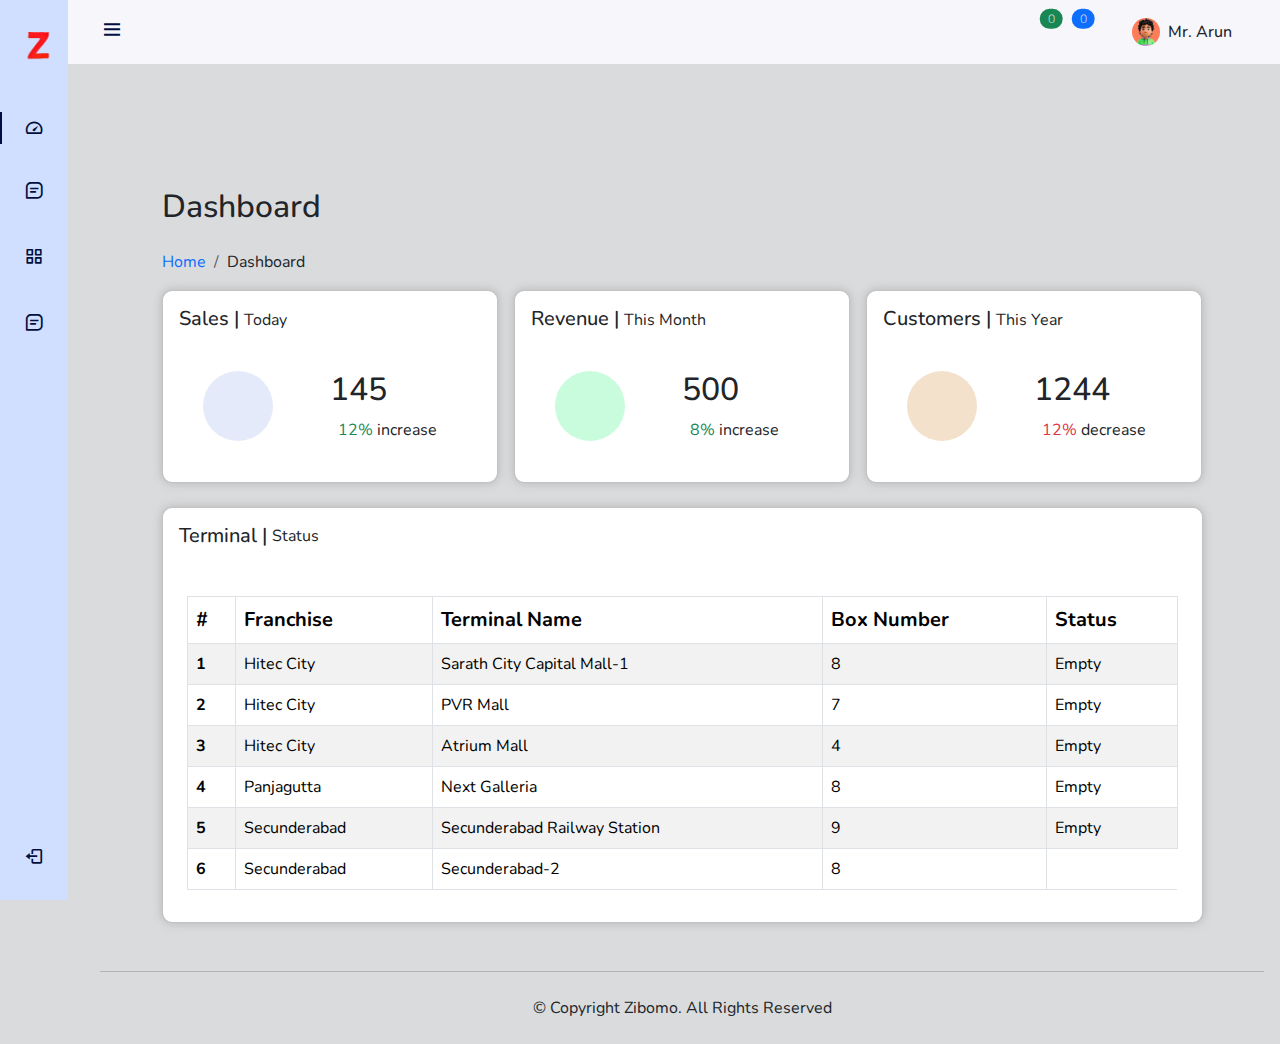
<file: index.html>
<!DOCTYPE html>
<html lang="en">

<head>
    <meta charset="UTF-8">
    <meta name="viewport" content="width=device-width, initial-scale=1.0">
    <title>Zibomo</title>
    <link rel="stylesheet" href="https://cdn.jsdelivr.net/npm/bootstrap@5.0.0-beta1/dist/css/bootstrap.min.css" />
    <!-- <link rel="stylesheet" href="https://cdn.jsdelivr.net/npm/bootstrap@5.0.0-beta1/dist/js/bootstrap.bundle.min.js" /> -->
    <!-- <link rel="stylesheet" href="https://cdnjs.cloudflare.com/ajax/libs/jquery/3.2.1/jquery.min.js" /> -->
    <link rel="stylesheet" href="https://cdn.jsdelivr.net/npm/boxicons@latest/css/boxicons.min.css" />
    <link rel="stylesheet" href="css/style.css">
    <link href="https://cdn.jsdelivr.net/npm/bootstrap@5.0.2/dist/css/bootstrap.min.css" rel="stylesheet"
        integrity="sha384-EVSTQN3/azprG1Anm3QDgpJLIm9Nao0Yz1ztcQTwFspd3yD65VohhpuuCOmLASjC" crossorigin="anonymous">
    <link rel="stylesheet" href="https://cdnjs.cloudflare.com/ajax/libs/font-awesome/6.5.2/css/all.min.css"
        integrity="sha512-SnH5WK+bZxgPHs44uWIX+LLJAJ9/2PkPKZ5QiAj6Ta86w+fsb2TkcmfRyVX3pBnMFcV7oQPJkl9QevSCWr3W6A=="
        crossorigin="anonymous" referrerpolicy="no-referrer" />
    <script src="https://cdn.jsdelivr.net/npm/bootstrap@5.0.2/dist/js/bootstrap.bundle.min.js"
        integrity="sha384-MrcW6ZMFYlzcLA8Nl+NtUVF0sA7MsXsP1UyJoMp4YLEuNSfAP+JcXn/tWtIaxVXM"
        crossorigin="anonymous"></script>
</head>

<body id="body-pd">
    <header class="header" id="header">
        <div class="header_toggle d-flex">
            <div>
                <i class='bx bx-menu' id="header-toggle"></i>
            </div>
            <!-- <div class="ms-5">
                <input type="search" name="search" class="form-control input-search px-2" placeholder="Search">
            </div> -->
        </div>
        <div>
            <span class="navbar-text d-flex">
                <button type="button" class="btn position-relative navbar-icon">
                    <i class="fa-regular fa-bell"></i>
                    <span
                        class="position-absolute top-0 start-100 translate-middle badge rounded-pill bg-success navbar-badge">
                        0
                        <span class="visually-hidden">unread messages</span>
                    </span>
                </button>
                <button type="button" class="btn position-relative navbar-icon me-5">
                    <i class="fa-regular fa-message"></i>
                    <span
                        class="position-absolute top-0 start-100 translate-middle badge rounded-pill bg-primary navbar-badge">
                        0
                        <span class="visually-hidden">unread messages</span>
                    </span>
                </button>
                <div class="me-3">
                    <a href="javascript:void(0);" class="header-link" id="mainHeaderProfile" data-bs-toggle="dropdown"
                        data-bs-auto-close="outside" aria-expanded="false">
                        <div class="d-flex align-items-center">
                            <div class="me-xl-2 "> <img src="image/14.jpg" alt="img"
                                    class="avatar avatar-sm avatar-rounded"> </div>
                            <div class="d-xl-block d-none lh-1"> <span class="fw-medium lh-1">Mr. Arun</span> </div>
                        </div>
                    </a>
                    <ul class="main-header-dropdown dropdown-menu p-3 mt-3 overflow-hidden header-profile-dropdown dropdown-menu-end ms-5"
                        aria-labelledby="mainHeaderProfile">
                        <li class="profile-icon"><a class="dropdown-item d-flex align-items-center" href="profile.html">
                                <i class="fa-regular fa-user me-2 fs-18"></i>Profile</a></li>
                        <li class="profile-icon"><a class="dropdown-item d-flex align-items-center" href="mail.html">
                                <i class="fa-solid fa-inbox me-2 fs-18"></i>Inbox</a></li>
                        <li class="profile-icon"><a class="dropdown-item d-flex align-items-center"
                                href="to-do-list.html">
                                <i class="fa-solid fa-list-check me-2 fs-18"></i>Task Manager</a></li>
                        <li class="profile-icon"><a class="dropdown-item d-flex align-items-center"
                                href="mail-settings.html">
                                <i class="fa-solid fa-gear me-2 fs-18"></i>Settings</a></li>
                        <li class="profile-icon"><a class="dropdown-item d-flex align-items-center" href="chat.html">
                                <i class="fa-solid fa-headset me-2 fs-18"></i>Support</a></li>
                        <li class="profile-icon"><a class="dropdown-item d-flex align-items-center"
                                href="sign-in-cover.html">
                                <i class="fa-solid fa-right-from-bracket me-2 fs-18"></i>Log Out</a></li>
                    </ul>
                </div>
            </span>
        </div>
    </header>
    <div class="l-navbar" id="nav-bar">
        <nav class="nav">
            <div>
                <a href="index.html" class="nav_logo">
                    <!-- <i class='bx bx-layer nav_logo-icon'></i> -->
                    <img src="image/z-logo.png" alt="" class="nav_logo-icon">
                    <span class="nav_logo-name">
                        <img src="image/zibomo-logo.png" class="w-25" alt="">
                    </span>
                </a>
                <div class="nav_list">
                    <a href="index.html" class="nav_link active"><i class='bx bx-tachometer nav_icon'></i>
                        <span class="nav_name">Dashboard</span> </a>
                    <div class="d-inline-flex gap-1">
                        <a class=" nav_link" data-bs-toggle="collapse" href="#multiCollapseExample2" role="button"
                            aria-expanded="false" aria-controls="multiCollapseExample2">
                            <span><i class="bx bx-message-square-detail nav_icon"></i></span>
                            <span class="nav_name">Franchise
                                <span class="nav-dropdown-icon"><i class='bx bx-chevron-down'></i></span>
                            </span>
                        </a>
                    </div>
                    <div class="row">
                        <div class="col">
                            <div class="collapse multi-collapse" id="multiCollapseExample2">
                                <div class="">
                                    <ul style="list-style: none;">
                                        <li style="list-style: none;">
                                            <a href="create-franchise.html" class="nav_link">
                                                <span><i class='bx bx-radio-circle'></i></span>
                                                <span>Create Franchise</span>

                                            </a>
                                        </li>
                                        <li style="list-style: none;">
                                            <a href="all-franchise.html" class="nav_link">
                                                <span><i class='bx bx-radio-circle'></i></span>
                                                <span>All Franchise</span>
                                            </a>
                                        </li>
                                    </ul>
                                </div>
                            </div>
                        </div>
                    </div>
                    <div class="d-inline-flex gap-1">
                        <a class=" nav_link" data-bs-toggle="collapse" href="#multiCollapseExample1" role="button"
                            aria-expanded="false" aria-controls="multiCollapseExample1">
                            <span><i class='bx bx-grid-alt nav_icon'></i></span>
                            <span class="nav_name">Terminals
                                <span class="nav-dropdown-icon"><i class='bx bx-chevron-down'></i></span>
                            </span>
                        </a>
                    </div>
                    <div class="row">
                        <div class="col">
                            <div class="collapse multi-collapse" id="multiCollapseExample1">
                                <div class="">
                                    <ul style="list-style: none;">
                                        <li style="list-style: none;">
                                            <a href="create-terminal.html" class="nav_link">
                                                <span><i class='bx bx-radio-circle'></i></span>
                                                <span>Create Terminal</span>

                                            </a>
                                        </li>
                                        <li style="list-style: none;">
                                            <a href="all-terminal.html" class="nav_link">
                                                <span><i class='bx bx-radio-circle'></i></span>
                                                <span>All Terminal</span>
                                            </a>
                                        </li>
                                    </ul>
                                </div>
                            </div>
                        </div>
                    </div>

                    <div class="d-inline-flex gap-1">
                        <a class=" nav_link" data-bs-toggle="collapse" href="#multiCollapseExample3" role="button"
                            aria-expanded="false" aria-controls="multiCollapseExample3">
                            <span><i class="bx bx-message-square-detail nav_icon"></i></span>
                            <span class="nav_name">Venders
                                <span class="nav-dropdown-icon"><i class='bx bx-chevron-down'></i></span>
                            </span>
                        </a>
                    </div>
                    <div class="row">
                        <div class="col">
                            <div class="collapse multi-collapse" id="multiCollapseExample3">
                                <div class="">
                                    <ul style="list-style: none;">
                                        <li style="list-style: none;">
                                            <a href="create-vender.html" class="nav_link">
                                                <span><i class='bx bx-radio-circle'></i></span>
                                                <span>Create Vender</span>

                                            </a>
                                        </li>
                                        <li style="list-style: none;">
                                            <a href="all-vender.html" class="nav_link">
                                                <span><i class='bx bx-radio-circle'></i></span>
                                                <span>All Vender</span>
                                            </a>
                                        </li>
                                    </ul>
                                </div>
                            </div>
                        </div>
                    </div>
                </div>
            </div> <a href="#" class="nav_link"> <i class='bx bx-log-out nav_icon'></i> <span
                    class="nav_name">SignOut</span> </a>
        </nav>
    </div>
    <!--Container Main start-->
    <section>
        <div class="main-section">
            <div class="row">
                <div class="col-lg-11 p-0 m-auto">
                    <div class="p-4">
                        <h2 class="mb-4">Dashboard</h2>
                        <nav aria-label="breadcrumb">
                            <ol class="breadcrumb">
                                <li class="breadcrumb-item"><a href="#" class="">Home</a></li>
                                <li class="breadcrumb-item " aria-current="page">Dashboard</li>
                            </ol>
                        </nav>
                        <div class="row dashboard-cards-container g-3">
                            <div class="col-lg-4 dashboard-card">
                                <div class="card h-100">

                                    <div class="card-body">
                                        <div class="card-title d-flex justify-content-between">
                                            <h5 class="mb-4 d-inline">Sales |&nbsp;<span>Today</span></h5>
                                            <i class="fa-solid fa-ellipsis"></i>
                                        </div>
                                        <div class="row  py-2">
                                            <div class="col-6">
                                                <div class="fs-3 cart-icon-1 rounded-circle ms-4">
                                                    <span class="cart-icon-link-1"> <i
                                                            class="fa-solid fa-cart-shopping "></i></span>
                                                </div>
                                            </div>
                                            <div class="col-6 p-0 m-0 ">
                                                <h2 class="cards-sales-count">145</h2>
                                                <p> <span class="text-success"><i
                                                            class="fa-solid fa-arrow-trend-up me-2"></i>12%</span>
                                                    <span>increase</span>
                                                </p>
                                            </div>
                                        </div>
                                    </div>
                                </div>
                            </div>
                            <div class="col-lg-4 dashboard-card">
                                <div class="card h-100">
                                    <div class="card-body">
                                        <div class="card-title d-flex justify-content-between">
                                            <h5 class="mb-4">Revenue |&nbsp;<span>This Month</span></h5>
                                            <i class="fa-solid fa-ellipsis"></i>
                                        </div>
                                        <div class="row py-2">
                                            <div class="col-6 ">
                                                <div class="fs-3 cart-icon-2 rounded-circle ms-4">
                                                    <span class=" cart-icon-link-2 "><i
                                                            class="fa-solid fa-dollar-sign"></i></span>
                                                </div>
                                            </div>
                                            <div class="col-6 p-0 m-0 ">
                                                <h2 class="cards-sales-count">500</h2>
                                                <p> <span class="text-success"><i
                                                            class="fa-solid fa-arrow-trend-up me-2"></i>8%</span>
                                                    <sapn>increase</sapn>
                                                </p>
                                            </div>
                                        </div>
                                    </div>
                                </div>
                            </div>
                            <div class="col-lg-4 dashboard-card">
                                <div class="card h-100">
                                    <div class="card-body">
                                        <div class="card-title d-flex justify-content-between">
                                            <h5 class="mb-4">Customers |&nbsp;<span>This Year</span></h5>
                                            <i class="fa-solid fa-ellipsis"></i>
                                        </div>
                                        <div class="row py-2">
                                            <div class="col-6 ">
                                                <div class="fs-3 cart-icon-3 rounded-circle ms-4">
                                                    <span class=" cart-icon-link-3"><i
                                                            class="fa-solid fa-users"></i></span>
                                                </div>
                                            </div>
                                            <div class="col-6 p-0 m-0 ">
                                                <h2 class="cards-sales-count">1244</h2>
                                                <p> <span class="text-danger">
                                                        <i class="fa-solid fa-arrow-trend-down me-2"></i>12%</span>
                                                    <span>decrease</span>
                                                </p>
                                            </div>
                                        </div>
                                    </div>
                                </div>
                            </div>
                        </div>

                        <div class="row row-cols-1 row-cols-md-1  py-4">
                            <div class="col">
                                <div class="card h-100">

                                    <div class="card-body">
                                        <div class="card-title d-flex">
                                            <h5 class="mb-4">Terminal |&nbsp; </h5>
                                            <span>Status</span>
                                            <span class="fs-5 "></span>
                                        </div>

                                        <!-- <div>
                            <input type="search" name="search" placeholder="Search...." >
                          </div> -->
                                        <!-- <div class="row">
                                            <div class="col-lg-1">
                                                <button type="button" class="px-2">#</button>
                                                <ul class="p-2 m-0">
                                                    <li class="table-items py-2">1</li>
                                                    <li class="py-2">1</li>
                                                </ul>

                                            </div>
                                            <div class="col-lg-3 ">
                                                <button type="button" class="px-1 d-inline">Terminal Name</button>
                                                <ul class="p-2 m-0">
                                                    <li class="py-2">Tarnaka Terminal</li>
                                                    <li class="py-2">Tarnaka Terminal</li>
                                                </ul>

                                            </div>
                                            <div class="col-lg-3 ">
                                                <button type="button" class="px-2">Franchise</button>
                                                <ul class="p-1 m-0">
                                                    <li class="text-primay py-2">Suma Entrprise</li>
                                                    <li class="text-primay py-2">Suma Entrprise</li>
                                                </ul>

                                            </div>
                                            <div class="col-lg-2 px-2">
                                                <button type="button" class="px-2">Box No </button>
                                                <ul class="p-2 m-0">
                                                    <li class="py-2">1</li>
                                                    <li class="py-2">2</li>
                                                </ul>

                                            </div>
                                            <div class="col-lg-2 px-2">
                                                <button type="button" class="px-2">Status </button>
                                                <ul class="p-2 m-0">
                                                    <li class="py-2"><button type="button"
                                                            class="bg-danger text-white px-2 py-0 rounded-pill ">Empty</button>
                                                    </li>
                                                    <li class="py-2"><button type="button"
                                                            class="bg-danger text-white px-2 rounded-pill">Empty</button>
                                                    </li>
                                                </ul>
                                            </div>
                                        </div> -->
                                        <div class="table-section pt-3 mx-2 overflow-auto">
                                            <table class="table table-striped table table-bordered  caption-top">
                                                <!-- <caption class="p-2  text-dark board board-secondary">
                                                    <h3> Data</h3>
                                                </caption> -->
                                                <thead class="fs-5">
                                                    <tr>
                                                        <th scope="col">#</th>
                                                        <th scope="col">Franchise</th>
                                                        <th scope="col">Terminal Name</th>
                                                        <th scope="col">Box Number</th>
                                                        <th scope="col">Status</th>
                                                    </tr>
                                                </thead>
                                                <tbody class="mx-5">
                                                    <tr>
                                                        <th scope="row">1</th>
                                                        <td>Hitec City</td>
                                                        <td>Sarath City Capital Mall-1</td>
                                                        <td>8</td>
                                                        <td>Empty</td>
                                                    </tr>
                                                    <tr>
                                                        <th scope="row">2</th>

                                                        <td>Hitec City</td>
                                                        <td>PVR Mall</td>
                                                        <td>7</td>
                                                        <td>Empty</td>
                                                    </tr>
                                                    <tr>
                                                        <th>3</th>

                                                        <td>Hitec City</td>
                                                        <td>Atrium Mall</td>
                                                        <td>4</td>
                                                        <td>Empty</td>
                                                    </tr>
                                                    <tr>
                                                        <th>4</th>

                                                        <td>Panjagutta</td>
                                                        <td>Next Galleria</td>
                                                        <td>8</td>
                                                        <td>Empty</td>
                                                    </tr>
                                                    <tr>
                                                        <th>5</th>

                                                        <td>Secunderabad</td>
                                                        <td>Secunderabad Railway Station</td>
                                                        <td>9</td>
                                                        <td>Empty</td>
                                                    </tr>
                                                    <tr>
                                                        <th>6</th>

                                                        <td>Secunderabad</td>
                                                        <td>Secunderabad-2</td>
                                                        <td>8</td>
                                                    </tr>
                                                </tbody>
                                            </table>
                                            <!-- <div class="d-flex justify-content-between py-4">
                                                <div class="col-lg-6 d-flex justify-content-left ms-5">
                                                    <nav aria-label="Page navigation example py-5 mx-5  " class="">
                                                        <ul class="pagination">
                                                            <li class="page-item">
                                                                <a class="page-link" href="#" aria-label="Previous">
                                                                    <span aria-hidden="true">&laquo;</span>
                                                                </a>
                                                            </li>
                                                            <li class="page-item"><a class="page-link" href="#">1</a></li>
                                                            <li class="page-item"><a class="page-link" href="#">2</a></li>
                                                            <li class="page-item"><a class="page-link" href="#">3</a></li>
                                                            <li class="page-item">
                                                                <a class="page-link" href="#" aria-label="Next">
                                                                    <span aria-hidden="true">&raquo;</span>
                                                                </a>
                                                            </li>
                                                        </ul>
                                                    </nav>
                                                </div>
                                                <div class="col-lg-2 me-5">
                                                    <div>
                                                        <select class="form-select d-inline" aria-label=" select example">
                                                            <option selected>6 items per page</option>
                                                            <option value="1">4 items per page</option>
                                                            <option value="2">2 items per page</option>
            
                                                        </select>
                                                    </div>
            
                                                </div>
            
                                            </div> -->
                                        </div>
                                        <!-- <p class="me-5 float-end">Showing 1 to 2 of 2 entries</p> -->
                                    </div>
                                </div>
                            </div>
                        </div>
                    </div>
                </div>
            </div>
        </div>
    </section>

    <footer class="py-4 text-center">
        <div>&copy; Copyright Zibomo. All Rights Reserved</div>
        <!-- <div>Designed by
                <a href="" class="text-decoration-none"> Hasini Multi Tech</a>
            </div> -->
    </footer>

    <!--Container Main end-->


    <script src="js/main.js"></script>
    <script src="js/jquery-3.7.0.min.js"></script>
</body>

</html>
</file>
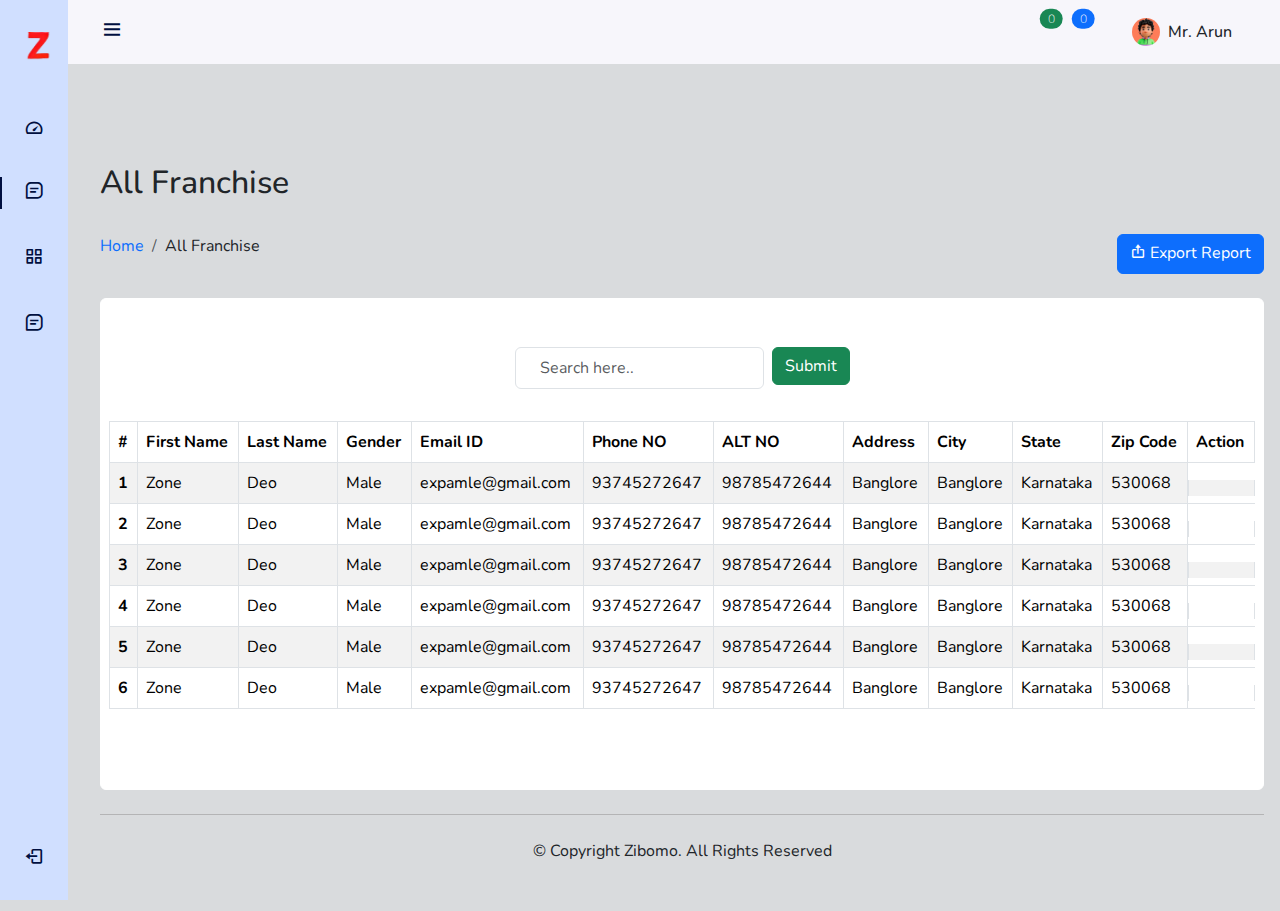
<file: all-franchise.html>
<!DOCTYPE html>
<html lang="en">

<head>
    <meta charset="UTF-8">
    <meta name="viewport" content="width=device-width, initial-scale=1.0">
    <title>Zibomo:All Franchise</title>
    <link rel="stylesheet" href="https://cdn.jsdelivr.net/npm/bootstrap@5.0.0-beta1/dist/css/bootstrap.min.css" />
    <!-- <link rel="stylesheet" href="https://cdn.jsdelivr.net/npm/bootstrap@5.0.0-beta1/dist/js/bootstrap.bundle.min.js" /> -->
    <!-- <link rel="stylesheet" href="https://cdnjs.cloudflare.com/ajax/libs/jquery/3.2.1/jquery.min.js" /> -->
    <link rel="stylesheet" href="https://cdn.jsdelivr.net/npm/boxicons@latest/css/boxicons.min.css" />
    <link rel="stylesheet" href="css/style.css">
    <link href="https://cdn.jsdelivr.net/npm/bootstrap@5.0.2/dist/css/bootstrap.min.css" rel="stylesheet"
        integrity="sha384-EVSTQN3/azprG1Anm3QDgpJLIm9Nao0Yz1ztcQTwFspd3yD65VohhpuuCOmLASjC" crossorigin="anonymous">
    <link rel="stylesheet" href="https://cdnjs.cloudflare.com/ajax/libs/font-awesome/6.5.2/css/all.min.css"
        integrity="sha512-SnH5WK+bZxgPHs44uWIX+LLJAJ9/2PkPKZ5QiAj6Ta86w+fsb2TkcmfRyVX3pBnMFcV7oQPJkl9QevSCWr3W6A=="
        crossorigin="anonymous" referrerpolicy="no-referrer" />
    <script src="https://cdn.jsdelivr.net/npm/bootstrap@5.0.2/dist/js/bootstrap.bundle.min.js"
        integrity="sha384-MrcW6ZMFYlzcLA8Nl+NtUVF0sA7MsXsP1UyJoMp4YLEuNSfAP+JcXn/tWtIaxVXM"
        crossorigin="anonymous"></script>
</head>

<body>

    <body id="body-pd">
        <header class="header" id="header">
            <div class="header_toggle d-flex">
                <div>
                    <i class='bx bx-menu' id="header-toggle"></i>
                </div>
                <!-- <div class="ms-5">
                    <input type="search" name="search" class="form-control input-search px-2" placeholder="Search">
                </div> -->
            </div>
            <div>
                <span class="navbar-text d-flex">
                    <button type="button" class="btn position-relative navbar-icon">
                        <i class="fa-regular fa-bell"></i>
                        <span
                            class="position-absolute top-0 start-100 translate-middle badge rounded-pill bg-success navbar-badge">
                            0
                            <span class="visually-hidden">unread messages</span>
                        </span>
                    </button>
                    <button type="button" class="btn position-relative navbar-icon me-5">
                        <i class="fa-regular fa-message"></i>
                        <span
                            class="position-absolute top-0 start-100 translate-middle badge rounded-pill bg-primary navbar-badge">
                            0
                            <span class="visually-hidden">unread messages</span>
                        </span>
                    </button>
                    <div class="me-3">
                        <a href="javascript:void(0);" class="header-link" id="mainHeaderProfile"
                            data-bs-toggle="dropdown" data-bs-auto-close="outside" aria-expanded="false">
                            <div class="d-flex align-items-center">
                                <div class="me-xl-2 "> <img src="image/14.jpg" alt="img"
                                        class="avatar avatar-sm avatar-rounded"> </div>
                                <div class="d-xl-block d-none lh-1"> <span class="fw-medium lh-1">Mr. Arun</span> </div>
                            </div>
                        </a>
                        <ul class="main-header-dropdown dropdown-menu p-3 mt-3 overflow-hidden header-profile-dropdown dropdown-menu-end ms-5"
                            aria-labelledby="mainHeaderProfile">
                            <li class="profile-icon"><a class="dropdown-item d-flex align-items-center"
                                    href="profile.html">
                                    <i class="fa-regular fa-user me-2 fs-18"></i>Profile</a></li>
                            <li class="profile-icon"><a class="dropdown-item d-flex align-items-center"
                                    href="mail.html">
                                    <i class="fa-solid fa-inbox me-2 fs-18"></i>Inbox</a></li>
                            <li class="profile-icon"><a class="dropdown-item d-flex align-items-center"
                                    href="to-do-list.html">
                                    <i class="fa-solid fa-list-check me-2 fs-18"></i>Task Manager</a></li>
                            <li class="profile-icon"><a class="dropdown-item d-flex align-items-center"
                                    href="mail-settings.html">
                                    <i class="fa-solid fa-gear me-2 fs-18"></i>Settings</a></li>
                            <li class="profile-icon"><a class="dropdown-item d-flex align-items-center"
                                    href="chat.html">
                                    <i class="fa-solid fa-headset me-2 fs-18"></i>Support</a></li>
                            <li class="profile-icon"><a class="dropdown-item d-flex align-items-center"
                                    href="sign-in-cover.html">
                                    <i class="fa-solid fa-right-from-bracket me-2 fs-18"></i>Log Out</a></li>
                        </ul>
                    </div>
                </span>
            </div>
        </header>
        <div class="l-navbar" id="nav-bar">
            <nav class="nav">
                <div>
                    <a href="index.html" class="nav_logo"> 
                        <!-- <i class='bx bx-layer nav_logo-icon'></i> -->
                         <img src="image/z-logo.png" alt="" class="nav_logo-icon">
                        <span class="nav_logo-name">
                            <img src="image/zibomo-logo.png" class="w-25" alt="">
                        </span>
                    </a>
                    <div class="nav_list">
                        <a href="index.html" class="nav_link"><i class='bx bx-tachometer nav_icon'></i>
                            <span class="nav_name">Dashboard</span> </a>
                        <div class="d-inline-flex gap-1">
                            <a class=" nav_link active" data-bs-toggle="collapse" href="#multiCollapseExample2" role="button"
                                aria-expanded="false" aria-controls="multiCollapseExample2">
                                <span><i class="bx bx-message-square-detail nav_icon"></i></span>
                                <span class="nav_name">Franchise
                                    <span class="nav-dropdown-icon"><i class='bx bx-chevron-down'></i></span>
                                </span>
                            </a>
                        </div>
                        <div class="row">
                            <div class="col">
                                <div class="collapse multi-collapse" id="multiCollapseExample2">
                                    <div class="">
                                        <ul style="list-style: none;">
                                            <li style="list-style: none;">
                                                <a href="create-franchise.html" class="nav_link">
                                                    <span><i class='bx bx-radio-circle'></i></span>
                                                    <span>Create Franchise</span>
    
                                                </a>
                                            </li>
                                            <li style="list-style: none;">
                                                <a href="all-franchise.html" class="nav_link">
                                                    <span><i class='bx bx-radio-circle'></i></span>
                                                    <span>All Franchise</span>
                                                </a>
                                            </li>
                                        </ul>
                                    </div>
                                </div>
                            </div>
                        </div>
                        <div class="d-inline-flex gap-1">
                            <a class=" nav_link" data-bs-toggle="collapse" href="#multiCollapseExample1" role="button"
                                aria-expanded="false" aria-controls="multiCollapseExample1">
                                <span><i class='bx bx-grid-alt nav_icon'></i></span>
                                <span class="nav_name">Terminals
                                    <span class="nav-dropdown-icon"><i class='bx bx-chevron-down'></i></span>
                                </span>
                            </a>
                        </div>
                        <div class="row">
                            <div class="col">
                                <div class="collapse multi-collapse" id="multiCollapseExample1">
                                    <div class="">
                                        <ul style="list-style: none;">
                                            <li style="list-style: none;">
                                                <a href="create-terminal.html" class="nav_link">
                                                    <span><i class='bx bx-radio-circle'></i></span>
                                                    <span>Create Terminal</span>
    
                                                </a>
                                            </li>
                                            <li style="list-style: none;">
                                                <a href="all-terminal.html" class="nav_link">
                                                    <span><i class='bx bx-radio-circle'></i></span>
                                                    <span>All Terminal</span>
                                                </a>
                                            </li>
                                        </ul>
                                    </div>
                                </div>
                            </div>
                        </div>
    
                        <div class="d-inline-flex gap-1">
                            <a class=" nav_link" data-bs-toggle="collapse" href="#multiCollapseExample3" role="button"
                                aria-expanded="false" aria-controls="multiCollapseExample3">
                                <span><i class="bx bx-message-square-detail nav_icon"></i></span>
                                <span class="nav_name">Venders
                                    <span class="nav-dropdown-icon"><i class='bx bx-chevron-down'></i></span>
                                </span>
                            </a>
                        </div>
                        <div class="row">
                            <div class="col">
                                <div class="collapse multi-collapse" id="multiCollapseExample3">
                                    <div class="">
                                        <ul style="list-style: none;">
                                            <li style="list-style: none;">
                                                <a href="create-vender.html" class="nav_link">
                                                    <span><i class='bx bx-radio-circle'></i></span>
                                                    <span>Create Vender</span>
    
                                                </a>
                                            </li>
                                            <li style="list-style: none;">
                                                <a href="all-vender.html" class="nav_link">
                                                    <span><i class='bx bx-radio-circle'></i></span>
                                                    <span>All Vender</span>
                                                </a>
                                            </li>
                                        </ul>
                                    </div>
                                </div>
                            </div>
                        </div>
                    </div>
                </div> <a href="#" class="nav_link"> <i class='bx bx-log-out nav_icon'></i> <span
                        class="nav_name">SignOut</span> </a>
            </nav>
        </div>
        <!--Container Main start-->
        <section class="">
            <div class="main-section ">
                <div class="col-lg-12 p-0 m-0">
                    <div class="main">

                        <h2 class="">All Franchise</h2>
                        <div class="row py-4">
                            <div class="col-lg-7 ">
                                <nav aria-label="breadcrumb ">
                                    <ol class="breadcrumb">
                                        <li class="breadcrumb-item"><a href="#" class="">Home</a></li>
                                        <li class="breadcrumb-item " aria-current="page">All Franchise</li>
                                    </ol>
                                </nav>
                            </div>
                            <div class="col-lg-5 d-flex justify-content-end ps-2">
                                <!-- <a class="btn btn-primary mx-2 " href="#" role="button">
                                    <span><i class='bx bxs-calendar'></i></span>
                                    <span>13-6-2023-13-6-2024</span></a> -->

                                <a class="btn btn-primary " href="#" role="button">
                                    <span><i class='bx bx-export'></i></span>
                                    <span>Export Report</span></a>
                            </div>

                        </div>
                        <div class="bg-white border border-white rounded py-5">
                            <div class="row g-2 d-flex justify-content-center pb-3   ">
                                <div class="col-auto ">
                                    <input type="text" id="searchInput" class="form-control px-4 py-2"
                                        aria-describedby="passwordHelpInline" placeholder="Search here..">
                                </div>
                                <div class="col-auto ">
                                    <button type="button" class="btn btn-success"
                                        onclick="searchTable()">Submit</button>
                                </div>
                            </div>
                            <div class="table-section py-3 mx-2 overflow-auto">
                                <table class="table table-striped table table-bordered  caption-top">
                                    <!-- <caption class="p-2  text-dark board board-secondary">
                                        <h3> Data</h3>
                                    </caption> -->
                                    <thead class="">
                                        <tr>
                                            <th scope="col">#</th>
                                            <th scope="col">First Name</th>
                                            <th scope="col">Last Name</th>
                                            <th scope="col">Gender</th>
                                            <th scope="col">Email ID</th>
                                            <th scope="col">Phone NO</th>
                                            <th scope="col">ALT NO</th>
                                            <th scope="col">Address</th>
                                            <th scope="col">City</th>
                                            <th scope="col">State</th>
                                            <th scope="col">Zip Code</th>
                                           
                                            <th scope="col">Action</th>

                                        </tr>
                                    </thead>
                                    <tbody class="mx-5" id="tableBody">
                                        <tr>
                                            <th scope="row">1</th>
                                            <td>Zone </td>
                                            <td>Deo</td>
                                            <td>Male</td>
                                            <td>expamle@gmail.com</td>
                                            <td>93745272647</td>
                                            <td>98785472644</td>
                                            <td>Banglore</td>
                                            <td>Banglore</td>
                                            <td>Karnataka</td>
                                            <td>530068</td>
                                            <td class="d-flex"><a href="#" class="edit"><i class="fas fa-edit"></i></a>
                                        </tr>
                                        <tr>
                                            <th scope="row">2</th>
                                            <td>Zone </td>
                                            <td>Deo</td>
                                            <td>Male</td>
                                            <td>expamle@gmail.com</td>
                                            <td>93745272647</td>
                                            <td>98785472644</td>
                                            <td>Banglore</td>
                                            <td>Banglore</td>
                                            <td>Karnataka</td>
                                            <td>530068</td>
                                            <td class="d-flex"><a href="#" class="edit"><i class="fas fa-edit"></i></a>
                                        </tr>
                                        <tr>
                                            <th scope="row">3</th>
                                            <td>Zone </td>
                                            <td>Deo</td>
                                            <td>Male</td>
                                            <td>expamle@gmail.com</td>
                                            <td>93745272647</td>
                                            <td>98785472644</td>
                                            <td>Banglore</td>
                                            <td>Banglore</td>
                                            <td>Karnataka</td>
                                            <td>530068</td>
                                            <td class="d-flex"><a href="#" class="edit"><i class="fas fa-edit"></i></a>
                                        </tr>
                                        <tr>
                                            <th scope="row">4</th>
                                            <td>Zone </td>
                                            <td>Deo</td>
                                            <td>Male</td>
                                            <td>expamle@gmail.com</td>
                                            <td>93745272647</td>
                                            <td>98785472644</td>
                                            <td>Banglore</td>
                                            <td>Banglore</td>
                                            <td>Karnataka</td>
                                            <td>530068</td>
                                            <td class="d-flex"><a href="#" class="edit"><i class="fas fa-edit"></i></a>
                                        </tr>
                                        <tr>
                                            <th scope="row">5</th>
                                            <td>Zone </td>
                                            <td>Deo</td>
                                            <td>Male</td>
                                            <td>expamle@gmail.com</td>
                                            <td>93745272647</td>
                                            <td>98785472644</td>
                                            <td>Banglore</td>
                                            <td>Banglore</td>
                                            <td>Karnataka</td>
                                            <td>530068</td>
                                            <td class="d-flex"><a href="#" class="edit"><i class="fas fa-edit"></i></a>
                                        </tr>
                                        <tr>
                                            <th scope="row">6</th>
                                            <td>Zone </td>
                                            <td>Deo</td>
                                            <td>Male</td>
                                            <td>expamle@gmail.com</td>
                                            <td>93745272647</td>
                                            <td>98785472644</td>
                                            <td>Banglore</td>
                                            <td>Banglore</td>
                                            <td>Karnataka</td>
                                            <td>530068</td>
                                            <td class="d-flex"><a href="#" class="edit"><i class="fas fa-edit"></i></a>
                                        </tr>
                                    </tbody>
                                </table>
                                <!-- <div class="d-flex justify-content-between py-4">
                                    <div class="col-lg-6 d-flex justify-content-left ms-5">
                                        <nav aria-label="Page navigation example py-5 mx-5  " class="">
                                            <ul class="pagination">
                                                <li class="page-item">
                                                    <a class="page-link" href="#" aria-label="Previous">
                                                        <span aria-hidden="true">&laquo;</span>
                                                    </a>
                                                </li>
                                                <li class="page-item"><a class="page-link" href="#">1</a></li>
                                                <li class="page-item"><a class="page-link" href="#">2</a></li>
                                                <li class="page-item"><a class="page-link" href="#">3</a></li>
                                                <li class="page-item">
                                                    <a class="page-link" href="#" aria-label="Next">
                                                        <span aria-hidden="true">&raquo;</span>
                                                    </a>
                                                </li>
                                            </ul>
                                        </nav>
                                    </div>
                                    <div class="col-lg-2 me-5">
                                        <div>
                                            <select class="form-select d-inline" aria-label=" select example">
                                                <option selected>6 items per page</option>
                                                <option value="1">4 items per page</option>
                                                <option value="2">2 items per page</option>
                                            </select>
                                        </div>
                                    </div>
                                </div> -->
                            </div>
                        </div>
                    </div>
                </div>
            </div>
        </section>

        <footer class="py-4 text-center my-4">
            <div>&copy; Copyright Zibomo. All Rights Reserved</div>
            <!-- <div>Designed by
                <a href="" class="text-decoration-none"> Hasini Multi Tech</a>
            </div> -->
        </footer>

        <!--Container Main end-->

        <!-- Start Modal -->
        <div id="franchisemodel" class="modal">
            <div class="modal-content">
                <span class="close">&times;</span>
                <form id="editForm">
                    <div class="row">
                        <div class="col-lg-6">
                            <label for="firstName" class="form-label">First Name:</label>
                            <input type="text" id="firstName" class="form-control">
                        </div>
                        <div class="col-lg-6">
                            <label for="lastName" class="form-label">Last Name:</label>
                            <input type="text" id="lastName" class="form-control">
                        </div>
                        <div class="col-lg-6">
                            <label for="gender" class="form-label">Gender:</label>
                            <select id="gender" class="form-select">
                                <option>Male</option>
                                <option>Female</option>
                            </select>
                        </div>
                        <div class="col-lg-6">
                            <label for="email" class="form-label">Email ID:</label>
                            <input type="text" id="email" class="form-control">
                        </div>
                        <div class="col-lg-6">
                            <label for="phone" class="form-label">Phone NO:</label>
                            <input type="text" id="phone" class="form-control">
                        </div>
                        <div class="col-lg-6">
                            <label for="altPhone" class="form-label">ALT NO:</label>
                            <input type="text" id="altPhone" class="form-control">
                        </div>
                        <div class="col-lg-12">
                            <label for="address" class="form-label">Address:</label>
                            <input type="text" id="address" class="form-control">
                        </div>
                        <div class="col-lg-5">
                            <label for="city" class="form-label">City:</label>
                            <input type="text" id="city" class="form-control">
                        </div>
                        <div class="col-lg-4">
                            <label for="state" class="form-label">State:</label>
                            <input type="text" id="state" class="form-control">
                        </div>
                        <div class="col-lg-3">
                            <label for="zipCode" class="form-label">Zip Code:</label>
                            <input type="text" id="zipCode" class="form-control">
                        </div>
                        <div class="col-lg-12">
                            <label for="assignTerminal" class="form-label">Assign Terminal:</label>
                            <input type="text" id="assignTerminal" class="form-control">
                        </div>
                    </div>
                    <div class="text-center">
                        <button type="button" id="saveChanges" class="btn btn-primary">Save</button>
                    </div>
                </form>
            </div>
        </div>
        <!-- End Modal -->


        <script src="js/main.js"></script>
        <script src="js/jquery-3.7.0.min.js"></script>
    </body>

</html>
</file>
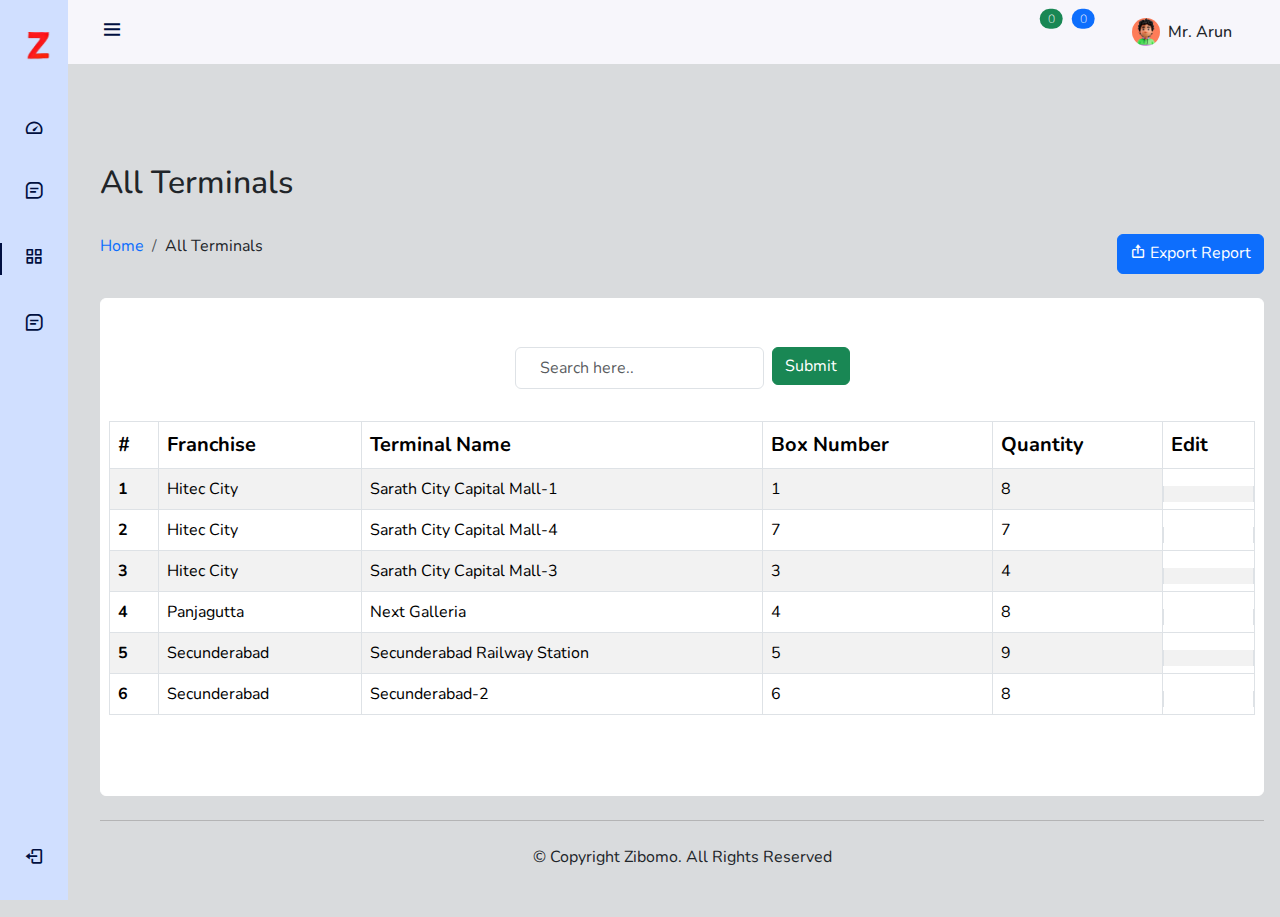
<file: all-terminal.html>
<!DOCTYPE html>
<html lang="en">

<head>
    <meta charset="UTF-8">
    <meta name="viewport" content="width=device-width, initial-scale=1.0">
    <title>Zibomo</title>
    <link rel="stylesheet" href="https://cdn.jsdelivr.net/npm/bootstrap@5.0.0-beta1/dist/css/bootstrap.min.css" />
    <!-- <link rel="stylesheet" href="https://cdn.jsdelivr.net/npm/bootstrap@5.0.0-beta1/dist/js/bootstrap.bundle.min.js" /> -->
    <!-- <link rel="stylesheet" href="https://cdnjs.cloudflare.com/ajax/libs/jquery/3.2.1/jquery.min.js" /> -->
    <link rel="stylesheet" href="https://cdn.jsdelivr.net/npm/boxicons@latest/css/boxicons.min.css" />
    <link rel="stylesheet" href="css/style.css">
    <link href="https://cdn.jsdelivr.net/npm/bootstrap@5.0.2/dist/css/bootstrap.min.css" rel="stylesheet"
        integrity="sha384-EVSTQN3/azprG1Anm3QDgpJLIm9Nao0Yz1ztcQTwFspd3yD65VohhpuuCOmLASjC" crossorigin="anonymous">
    <link rel="stylesheet" href="https://cdnjs.cloudflare.com/ajax/libs/font-awesome/6.5.2/css/all.min.css"
        integrity="sha512-SnH5WK+bZxgPHs44uWIX+LLJAJ9/2PkPKZ5QiAj6Ta86w+fsb2TkcmfRyVX3pBnMFcV7oQPJkl9QevSCWr3W6A=="
        crossorigin="anonymous" referrerpolicy="no-referrer" />
    <script src="https://cdn.jsdelivr.net/npm/bootstrap@5.0.2/dist/js/bootstrap.bundle.min.js"
        integrity="sha384-MrcW6ZMFYlzcLA8Nl+NtUVF0sA7MsXsP1UyJoMp4YLEuNSfAP+JcXn/tWtIaxVXM"
        crossorigin="anonymous"></script>
</head>

<body>

    <body id="body-pd">
        <header class="header" id="header">
            <div class="header_toggle d-flex">
                <div>
                    <i class='bx bx-menu' id="header-toggle"></i>
                </div>
                <!-- <div class="ms-5">
                    <input type="search" name="search" class="form-control input-search px-2" placeholder="Search">
                </div> -->
            </div>
            <div>
                <span class="navbar-text d-flex">
                    <button type="button" class="btn position-relative navbar-icon">
                        <i class="fa-regular fa-bell"></i>
                        <span
                            class="position-absolute top-0 start-100 translate-middle badge rounded-pill bg-success navbar-badge">
                            0
                            <span class="visually-hidden">unread messages</span>
                        </span>
                    </button>
                    <button type="button" class="btn position-relative navbar-icon me-5">
                        <i class="fa-regular fa-message"></i>
                        <span
                            class="position-absolute top-0 start-100 translate-middle badge rounded-pill bg-primary navbar-badge">
                            0
                            <span class="visually-hidden">unread messages</span>
                        </span>
                    </button>
                    <div class="me-3">
                        <a href="javascript:void(0);" class="header-link" id="mainHeaderProfile"
                            data-bs-toggle="dropdown" data-bs-auto-close="outside" aria-expanded="false">
                            <div class="d-flex align-items-center">
                                <div class="me-xl-2 "> <img src="image/14.jpg" alt="img"
                                        class="avatar avatar-sm avatar-rounded"> </div>
                                <div class="d-xl-block d-none lh-1"> <span class="fw-medium lh-1">Mr. Arun</span> </div>
                            </div>
                        </a>
                        <ul class="main-header-dropdown dropdown-menu p-3 mt-3 overflow-hidden header-profile-dropdown dropdown-menu-end ms-5"
                            aria-labelledby="mainHeaderProfile">
                            <li class="profile-icon"><a class="dropdown-item d-flex align-items-center"
                                    href="profile.html">
                                    <i class="fa-regular fa-user me-2 fs-18"></i>Profile</a></li>
                            <li class="profile-icon"><a class="dropdown-item d-flex align-items-center"
                                    href="mail.html">
                                    <i class="fa-solid fa-inbox me-2 fs-18"></i>Inbox</a></li>
                            <li class="profile-icon"><a class="dropdown-item d-flex align-items-center"
                                    href="to-do-list.html">
                                    <i class="fa-solid fa-list-check me-2 fs-18"></i>Task Manager</a></li>
                            <li class="profile-icon"><a class="dropdown-item d-flex align-items-center"
                                    href="mail-settings.html">
                                    <i class="fa-solid fa-gear me-2 fs-18"></i>Settings</a></li>
                            <li class="profile-icon"><a class="dropdown-item d-flex align-items-center"
                                    href="chat.html">
                                    <i class="fa-solid fa-headset me-2 fs-18"></i>Support</a></li>
                            <li class="profile-icon"><a class="dropdown-item d-flex align-items-center"
                                    href="sign-in-cover.html">
                                    <i class="fa-solid fa-right-from-bracket me-2 fs-18"></i>Log Out</a></li>
                        </ul>
                    </div>
                </span>
            </div>
        </header>
        <div class="l-navbar" id="nav-bar">
            <nav class="nav">
                <div>
                    <a href="index.html" class="nav_logo"> 
                        <!-- <i class='bx bx-layer nav_logo-icon'></i> -->
                         <img src="image/z-logo.png" alt="" class="nav_logo-icon">
                        <span class="nav_logo-name">
                            <img src="image/zibomo-logo.png" class="w-25" alt="">
                        </span>
                    </a>
                    <div class="nav_list">
                        <a href="index.html" class="nav_link "><i class='bx bx-tachometer nav_icon'></i>
                            <span class="nav_name">Dashboard</span> </a>
                        <div class="d-inline-flex gap-1">
                            <a class=" nav_link" data-bs-toggle="collapse" href="#multiCollapseExample2" role="button"
                                aria-expanded="false" aria-controls="multiCollapseExample2">
                                <span><i class="bx bx-message-square-detail nav_icon"></i></span>
                                <span class="nav_name">Franchise
                                    <span class="nav-dropdown-icon"><i class='bx bx-chevron-down'></i></span>
                                </span>
                            </a>
                        </div>
                        <div class="row">
                            <div class="col">
                                <div class="collapse multi-collapse" id="multiCollapseExample2">
                                    <div class="">
                                        <ul style="list-style: none;">
                                            <li style="list-style: none;">
                                                <a href="create-franchise.html" class="nav_link">
                                                    <span><i class='bx bx-radio-circle'></i></span>
                                                    <span>Create Franchise</span>
    
                                                </a>
                                            </li>
                                            <li style="list-style: none;">
                                                <a href="all-franchise.html" class="nav_link">
                                                    <span><i class='bx bx-radio-circle'></i></span>
                                                    <span>All Franchise</span>
                                                </a>
                                            </li>
                                        </ul>
                                    </div>
                                </div>
                            </div>
                        </div>
                        <div class="d-inline-flex gap-1">
                            <a class=" nav_link active" data-bs-toggle="collapse" href="#multiCollapseExample1" role="button"
                                aria-expanded="false" aria-controls="multiCollapseExample1">
                                <span><i class='bx bx-grid-alt nav_icon'></i></span>
                                <span class="nav_name">Terminals
                                    <span class="nav-dropdown-icon"><i class='bx bx-chevron-down'></i></span>
                                </span>
                            </a>
                        </div>
                        <div class="row">
                            <div class="col">
                                <div class="collapse multi-collapse" id="multiCollapseExample1">
                                    <div class="">
                                        <ul style="list-style: none;">
                                            <li style="list-style: none;">
                                                <a href="create-terminal.html" class="nav_link">
                                                    <span><i class='bx bx-radio-circle'></i></span>
                                                    <span>Create Terminal</span>
    
                                                </a>
                                            </li>
                                            <li style="list-style: none;">
                                                <a href="all-terminal.html" class="nav_link">
                                                    <span><i class='bx bx-radio-circle'></i></span>
                                                    <span>All Terminal</span>
                                                </a>
                                            </li>
                                        </ul>
                                    </div>
                                </div>
                            </div>
                        </div>
    
                        <div class="d-inline-flex gap-1">
                            <a class=" nav_link" data-bs-toggle="collapse" href="#multiCollapseExample3" role="button"
                                aria-expanded="false" aria-controls="multiCollapseExample3">
                                <span><i class="bx bx-message-square-detail nav_icon"></i></span>
                                <span class="nav_name">Venders
                                    <span class="nav-dropdown-icon"><i class='bx bx-chevron-down'></i></span>
                                </span>
                            </a>
                        </div>
                        <div class="row">
                            <div class="col">
                                <div class="collapse multi-collapse" id="multiCollapseExample3">
                                    <div class="">
                                        <ul style="list-style: none;">
                                            <li style="list-style: none;">
                                                <a href="create-vender.html" class="nav_link">
                                                    <span><i class='bx bx-radio-circle'></i></span>
                                                    <span>Create Vender</span>
    
                                                </a>
                                            </li>
                                            <li style="list-style: none;">
                                                <a href="all-vender.html" class="nav_link">
                                                    <span><i class='bx bx-radio-circle'></i></span>
                                                    <span>All Vender</span>
                                                </a>
                                            </li>
                                        </ul>
                                    </div>
                                </div>
                            </div>
                        </div>
                    </div>
                </div> <a href="#" class="nav_link"> <i class='bx bx-log-out nav_icon'></i> <span
                        class="nav_name">SignOut</span> </a>
            </nav>
        </div>
        <!--Container Main start-->
        <section class="">
            <div class="main-section ">
                <div class="col-lg-12 p-0 m-0">
                    <div class="main">

                        <h2 class="">All Terminals</h2>
                        <div class="row py-4">
                            <div class="col-lg-7 ">
                                <nav aria-label="breadcrumb ">
                                    <ol class="breadcrumb">
                                        <li class="breadcrumb-item"><a href="#" class="">Home</a></li>
                                        <li class="breadcrumb-item " aria-current="page">All Terminals</li>
                                    </ol>
                                </nav>
                            </div>
                            <div class="col-lg-5 d-flex justify-content-end ps-2">
                                <!-- <a class="btn btn-primary mx-2 " href="#" role="button">
                                    <span><i class='bx bxs-calendar'></i></span>
                                    <span>13-6-2023-13-6-2024</span></a> -->

                                <a class="btn btn-primary " href="#" role="button">
                                    <span><i class='bx bx-export'></i></span>
                                    <span>Export Report</span></a>
                            </div>

                        </div>
                        <div class="bg-white border border-white rounded py-5">
                            <div class="row g-2 d-flex justify-content-center pb-3   ">

                                <div class="col-auto ">
                                    <input type="text" id="searchInput" class="form-control px-4 py-2"
                                        aria-describedby="passwordHelpInline" placeholder="Search here..">
                                </div>
                                <div class="col-auto ">
                                    <button type="button" class="btn btn-success"
                                        onclick="searchTable()">Submit</button>
                                </div>
                            </div>
                            <div class="table-section py-3 mx-2 overflow-auto">
                                <table class="table table-striped table table-bordered  caption-top" border="1">
                                    <!-- <caption class="p-2  text-dark board board-secondary">
                                        <h3> Data</h3>
                                    </caption> -->
                                    <thead class="fs-5">
                                        <tr>
                                            <th scope="col">#</th>
                                            <th scope="col">Franchise</th>
                                            <th scope="col">Terminal Name</th>
                                            <th scope="col">Box Number</th>
                                            <th scope="col">Quantity</th>
                                            <th>Edit</th>
                                        </tr>
                                    </thead>
                                    <tbody class="mx-5" id="tableBody">
                                        <tr>
                                            <th>1</th>
                                            <td>Hitec City</td>
                                            <td>Sarath City Capital Mall-1</td>
                                            <td>1</td>
                                            <td>8</td>
                                            <td class="d-flex"><a href="#" class="edit"><i class="fas fa-edit"></i></a>
                                            </td>
                                        </tr>
                                        <tr>
                                            <th>2</th>
                                            <td>Hitec City</td>
                                            <td>Sarath City Capital Mall-4</td>
                                            <td>7</td>
                                            <td>7</td>
                                            <td class="d-flex"><a href="#" class="edit"><i class="fas fa-edit"></i></a>
                                            </td>
                                        </tr>
                                        <tr>
                                            <th>3</th>
                                            <td>Hitec City</td>
                                            <td>Sarath City Capital Mall-3</td>
                                            <td>3</td>
                                            <td>4</td>
                                            <td class="d-flex"><a href="#" class="edit"><i class="fas fa-edit"></i></a>
                                            </td>
                                        </tr>
                                        <tr>
                                            <th>4</th>
                                            <td>Panjagutta</td>
                                            <td>Next Galleria</td>
                                            <td>4</td>
                                            <td>8</td>
                                            <td class="d-flex"><a href="#" class="edit"><i class="fas fa-edit"></i></a>
                                            </td>
                                        </tr>
                                        <tr>
                                            <th>5</th>
                                            <td>Secunderabad</td>
                                            <td>Secunderabad Railway Station</td>
                                            <td>5</td>
                                            <td>9</td>
                                            <td class="d-flex"><a href="#" class="edit"><i class="fas fa-edit"></i></a>
                                            </td>
                                        </tr>
                                        <tr>
                                            <th>6</th>
                                            <td>Secunderabad</td>
                                            <td>Secunderabad-2</td>
                                            <td>6</td>
                                            <td>8</td>
                                            <td class="d-flex"><a href="#" class="edit"><i class="fas fa-edit"></i></a>
                                            </td>
                                        </tr>
                                    </tbody>
                                </table>
                                <!-- <div class="d-flex justify-content-between py-4">
                                    <div class="col-lg-6 d-flex justify-content-left ms-5">
                                        <nav aria-label="Page navigation example py-5 mx-5  " class="">
                                            <ul class="pagination">
                                                <li class="page-item">
                                                    <a class="page-link" href="#" aria-label="Previous">
                                                        <span aria-hidden="true">&laquo;</span>
                                                    </a>
                                                </li>
                                                <li class="page-item"><a class="page-link" href="#">1</a></li>
                                                <li class="page-item"><a class="page-link" href="#">2</a></li>
                                                <li class="page-item"><a class="page-link" href="#">3</a></li>
                                                <li class="page-item">
                                                    <a class="page-link" href="#" aria-label="Next">
                                                        <span aria-hidden="true">&raquo;</span>
                                                    </a>
                                                </li>
                                            </ul>
                                        </nav>
                                    </div>
                                    <div class="col-lg-2 me-5">
                                        <div>
                                            <select class="form-select d-inline" aria-label=" select example">
                                                <option selected>6 items per page</option>
                                                <option value="1">4 items per page</option>
                                                <option value="2">2 items per page</option>

                                            </select>
                                        </div>

                                    </div>

                                </div> -->
                            </div>
                        </div>
                    </div>
                </div>
            </div>
        </section>

        <footer class="py-4 text-center my-4">
            <div>&copy; Copyright Zibomo. All Rights Reserved</div>
            <!-- <div>Designed by
                <a href="" class="text-decoration-none"> Hasini Multi Tech</a>
            </div> -->
        </footer>

        <!--Container Main end-->

        <!-- Start Modal -->
        <div id="terminalmodel" class="modal">
            <div class="modal-content">
                <span class="close">&times;</span>
                <form id="editForm">
                    <label for="terminalName" class="form-label">Terminal Name:</label>
                    <input type="text" class="form-control" id="terminalName"><br>
                    <label for="boxNumber" class="form-label">Box Number:</label>
                    <input type="number" id="boxNumber" class="form-control"><br>
                    <label for="quantity" class="form-label">Quantity:</label>
                    <input type="number" id="quantity" class="form-control"><br>
                    <div class="text-center">
                        <button type="button" id="saveChanges" class="btn btn-primary">Save</button>
                    </div>
                </form>
            </div>
        </div>

        <!-- End Modal -->



        <script src="js/main.js"></script>
        <script src="js/jquery-3.7.0.min.js"></script>
    </body>

</html>
</file>
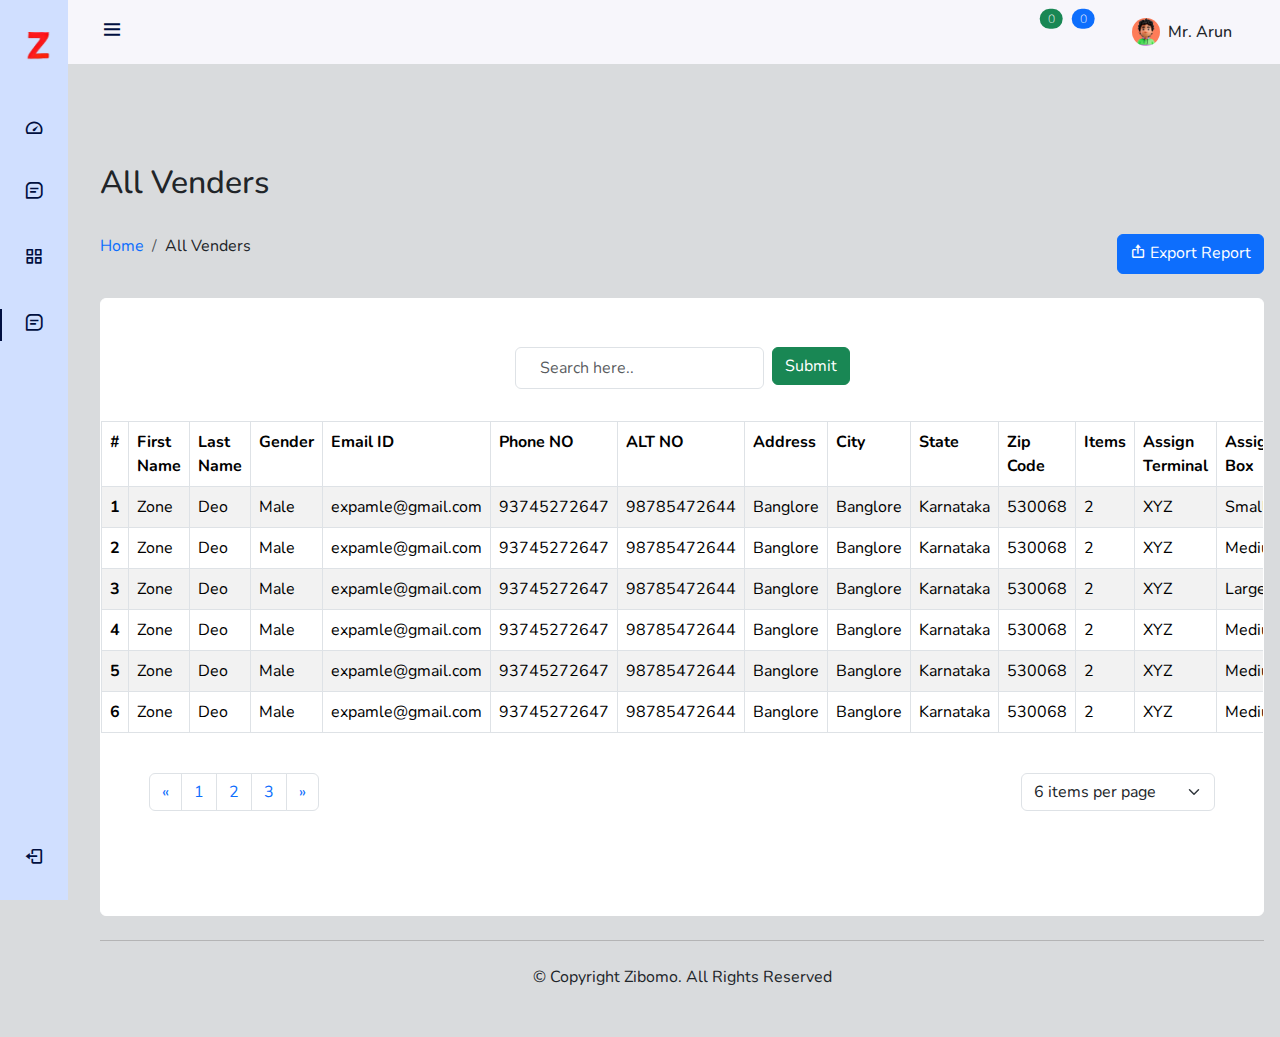
<file: all-vender.html>
<!DOCTYPE html>
<html lang="en">

<head>
    <meta charset="UTF-8">
    <meta name="viewport" content="width=device-width, initial-scale=1.0">
    <title>Zibomo:All Franchise</title>
    <link rel="stylesheet" href="https://cdn.jsdelivr.net/npm/bootstrap@5.0.0-beta1/dist/css/bootstrap.min.css" />
    <!-- <link rel="stylesheet" href="https://cdn.jsdelivr.net/npm/bootstrap@5.0.0-beta1/dist/js/bootstrap.bundle.min.js" /> -->
    <!-- <link rel="stylesheet" href="https://cdnjs.cloudflare.com/ajax/libs/jquery/3.2.1/jquery.min.js" /> -->
    <link rel="stylesheet" href="https://cdn.jsdelivr.net/npm/boxicons@latest/css/boxicons.min.css" />
    <link rel="stylesheet" href="css/style.css">
    <link href="https://cdn.jsdelivr.net/npm/bootstrap@5.0.2/dist/css/bootstrap.min.css" rel="stylesheet"
        integrity="sha384-EVSTQN3/azprG1Anm3QDgpJLIm9Nao0Yz1ztcQTwFspd3yD65VohhpuuCOmLASjC" crossorigin="anonymous">
    <link rel="stylesheet" href="https://cdnjs.cloudflare.com/ajax/libs/font-awesome/6.5.2/css/all.min.css"
        integrity="sha512-SnH5WK+bZxgPHs44uWIX+LLJAJ9/2PkPKZ5QiAj6Ta86w+fsb2TkcmfRyVX3pBnMFcV7oQPJkl9QevSCWr3W6A=="
        crossorigin="anonymous" referrerpolicy="no-referrer" />
    <script src="https://cdn.jsdelivr.net/npm/bootstrap@5.0.2/dist/js/bootstrap.bundle.min.js"
        integrity="sha384-MrcW6ZMFYlzcLA8Nl+NtUVF0sA7MsXsP1UyJoMp4YLEuNSfAP+JcXn/tWtIaxVXM"
        crossorigin="anonymous"></script>
</head>

<body>

    <body id="body-pd">
        <header class="header" id="header">
            <div class="header_toggle d-flex">
                <div>
                    <i class='bx bx-menu' id="header-toggle"></i>
                </div>
                <!-- <div class="ms-5">
                    <input type="search" name="search" class="form-control input-search px-2" placeholder="Search">
                </div> -->
            </div>
            <div>
                <span class="navbar-text d-flex">
                    <button type="button" class="btn position-relative navbar-icon">
                        <i class="fa-regular fa-bell"></i>
                        <span
                            class="position-absolute top-0 start-100 translate-middle badge rounded-pill bg-success navbar-badge">
                            0
                            <span class="visually-hidden">unread messages</span>
                        </span>
                    </button>
                    <button type="button" class="btn position-relative navbar-icon me-5">
                        <i class="fa-regular fa-message"></i>
                        <span
                            class="position-absolute top-0 start-100 translate-middle badge rounded-pill bg-primary navbar-badge">
                            0
                            <span class="visually-hidden">unread messages</span>
                        </span>
                    </button>
                    <div class="me-3">
                        <a href="javascript:void(0);" class="header-link" id="mainHeaderProfile"
                            data-bs-toggle="dropdown" data-bs-auto-close="outside" aria-expanded="false">
                            <div class="d-flex align-items-center">
                                <div class="me-xl-2 "> <img src="image/14.jpg" alt="img"
                                        class="avatar avatar-sm avatar-rounded"> </div>
                                <div class="d-xl-block d-none lh-1"> <span class="fw-medium lh-1">Mr. Arun</span> </div>
                            </div>
                        </a>
                        <ul class="main-header-dropdown dropdown-menu p-3 mt-3 overflow-hidden header-profile-dropdown dropdown-menu-end ms-5"
                            aria-labelledby="mainHeaderProfile">
                            <li class="profile-icon"><a class="dropdown-item d-flex align-items-center"
                                    href="profile.html">
                                    <i class="fa-regular fa-user me-2 fs-18"></i>Profile</a></li>
                            <li class="profile-icon"><a class="dropdown-item d-flex align-items-center"
                                    href="mail.html">
                                    <i class="fa-solid fa-inbox me-2 fs-18"></i>Inbox</a></li>
                            <li class="profile-icon"><a class="dropdown-item d-flex align-items-center"
                                    href="to-do-list.html">
                                    <i class="fa-solid fa-list-check me-2 fs-18"></i>Task Manager</a></li>
                            <li class="profile-icon"><a class="dropdown-item d-flex align-items-center"
                                    href="mail-settings.html">
                                    <i class="fa-solid fa-gear me-2 fs-18"></i>Settings</a></li>
                            <li class="profile-icon"><a class="dropdown-item d-flex align-items-center"
                                    href="chat.html">
                                    <i class="fa-solid fa-headset me-2 fs-18"></i>Support</a></li>
                            <li class="profile-icon"><a class="dropdown-item d-flex align-items-center"
                                    href="sign-in-cover.html">
                                    <i class="fa-solid fa-right-from-bracket me-2 fs-18"></i>Log Out</a></li>
                        </ul>
                    </div>
                </span>
            </div>
        </header>
        <div class="l-navbar" id="nav-bar">
            <nav class="nav">
                <div>
                    <a href="index.html" class="nav_logo"> 
                        <!-- <i class='bx bx-layer nav_logo-icon'></i> -->
                         <img src="image/z-logo.png" alt="" class="nav_logo-icon">
                        <span class="nav_logo-name">
                            <img src="image/zibomo-logo.png" class="w-25" alt="">
                        </span>
                    </a>
                    <div class="nav_list">
                        <a href="index.html" class="nav_link"><i class='bx bx-tachometer nav_icon'></i>
                            <span class="nav_name">Dashboard</span> </a>
                        <div class="d-inline-flex gap-1">
                            <a class=" nav_link" data-bs-toggle="collapse" href="#multiCollapseExample2" role="button"
                                aria-expanded="false" aria-controls="multiCollapseExample2">
                                <span><i class="bx bx-message-square-detail nav_icon"></i></span>
                                <span class="nav_name">Franchise
                                    <span class="nav-dropdown-icon"><i class='bx bx-chevron-down'></i></span>
                                </span>
                            </a>
                        </div>
                        <div class="row">
                            <div class="col">
                                <div class="collapse multi-collapse" id="multiCollapseExample2">
                                    <div class="">
                                        <ul style="list-style: none;">
                                            <li style="list-style: none;">
                                                <a href="create-franchise.html" class="nav_link">
                                                    <span><i class='bx bx-radio-circle'></i></span>
                                                    <span>Create Franchise</span>
    
                                                </a>
                                            </li>
                                            <li style="list-style: none;">
                                                <a href="all-franchise.html" class="nav_link">
                                                    <span><i class='bx bx-radio-circle'></i></span>
                                                    <span>All Franchise</span>
                                                </a>
                                            </li>
                                        </ul>
                                    </div>
                                </div>
                            </div>
                        </div>
                        <div class="d-inline-flex gap-1">
                            <a class=" nav_link" data-bs-toggle="collapse" href="#multiCollapseExample1" role="button"
                                aria-expanded="false" aria-controls="multiCollapseExample1">
                                <span><i class='bx bx-grid-alt nav_icon'></i></span>
                                <span class="nav_name">Terminals
                                    <span class="nav-dropdown-icon"><i class='bx bx-chevron-down'></i></span>
                                </span>
                            </a>
                        </div>
                        <div class="row">
                            <div class="col">
                                <div class="collapse multi-collapse" id="multiCollapseExample1">
                                    <div class="">
                                        <ul style="list-style: none;">
                                            <li style="list-style: none;">
                                                <a href="create-terminal.html" class="nav_link">
                                                    <span><i class='bx bx-radio-circle'></i></span>
                                                    <span>Create Terminal</span>
    
                                                </a>
                                            </li>
                                            <li style="list-style: none;">
                                                <a href="all-terminal.html" class="nav_link">
                                                    <span><i class='bx bx-radio-circle'></i></span>
                                                    <span>All Terminal</span>
                                                </a>
                                            </li>
                                        </ul>
                                    </div>
                                </div>
                            </div>
                        </div>
    
                        <div class="d-inline-flex gap-1">
                            <a class=" nav_link active" data-bs-toggle="collapse" href="#multiCollapseExample3" role="button"
                                aria-expanded="false" aria-controls="multiCollapseExample3">
                                <span><i class="bx bx-message-square-detail nav_icon"></i></span>
                                <span class="nav_name">Venders
                                    <span class="nav-dropdown-icon"><i class='bx bx-chevron-down'></i></span>
                                </span>
                            </a>
                        </div>
                        <div class="row">
                            <div class="col">
                                <div class="collapse multi-collapse" id="multiCollapseExample3">
                                    <div class="">
                                        <ul style="list-style: none;">
                                            <li style="list-style: none;">
                                                <a href="create-vender.html" class="nav_link">
                                                    <span><i class='bx bx-radio-circle'></i></span>
                                                    <span>Create Vender</span>
    
                                                </a>
                                            </li>
                                            <li style="list-style: none;">
                                                <a href="all-vender.html" class="nav_link">
                                                    <span><i class='bx bx-radio-circle'></i></span>
                                                    <span>All Vender</span>
                                                </a>
                                            </li>
                                        </ul>
                                    </div>
                                </div>
                            </div>
                        </div>
                    </div>
                </div> <a href="#" class="nav_link"> <i class='bx bx-log-out nav_icon'></i> <span
                        class="nav_name">SignOut</span> </a>
            </nav>
        </div>
        <!--Container Main start-->
        <section class="">
            <div class="main-section ">
                <div class="col-lg-12 p-0 m-0">
                    <div class="main">

                        <h2 class="">All Venders</h2>
                        <div class="row py-4">
                            <div class="col-lg-7 ">
                                <nav aria-label="breadcrumb ">
                                    <ol class="breadcrumb">
                                        <li class="breadcrumb-item"><a href="#" class="">Home</a></li>
                                        <li class="breadcrumb-item " aria-current="page">All Venders</li>
                                    </ol>
                                </nav>
                            </div>
                            <div class="col-lg-5 d-flex justify-content-end ps-2">
                                <!-- <a class="btn btn-primary mx-2 " href="#" role="button">
                                    <span><i class='bx bxs-calendar'></i></span>
                                    <span>13-6-2023-13-6-2024</span></a> -->

                                <a class="btn btn-primary " href="#" role="button">
                                    <span><i class='bx bx-export'></i></span>
                                    <span>Export Report</span></a>
                            </div>

                        </div>
                        <div class="bg-white border border-white rounded py-5">
                            <div class="row g-2 d-flex justify-content-center pb-3   ">

                                <div class="col-auto ">
                                    <input type="text" id="searchInput" class="form-control px-4 py-2"
                                        aria-describedby="passwordHelpInline" placeholder="Search here..">
                                </div>
                                <div class="col-auto ">
                                    <button type="button" class="btn btn-success"
                                        onclick="searchTable()">Submit</button>
                                </div>
                            </div>
                            <div class="table-section py-3 overflow-auto">
                                <table class="table table-striped table table-bordered  caption-top">
                                    <!-- <caption class="p-2  text-dark board board-secondary">
                                        <h3> Data</h3>
                                    </caption> -->
                                    <thead class="">
                                        <tr>
                                            <th scope="col">#</th>
                                            <th scope="col">First Name</th>
                                            <th scope="col">Last Name</th>
                                            <th scope="col">Gender</th>
                                            <th scope="col">Email ID</th>
                                            <th scope="col">Phone NO</th>
                                            <th scope="col">ALT NO</th>
                                            <th scope="col">Address</th>
                                            <th scope="col">City</th>
                                            <th scope="col">State</th>
                                            <th scope="col">Zip Code</th>
                                            <th scope="col">Items</th>
                                            <th scope="col">Assign Terminal</th>
                                            <th scope="col">Assigned Box</th>
                                            <th scope="col">No.of Boxes</th>
                                            <th scope="col">Action</th>

                                        </tr>
                                    </thead>
                                    <tbody id="tableBody">
                                        <tr>
                                            <th scope="row">1</th>
                                            <td>Zone </td>
                                            <td>Deo</td>
                                            <td>Male</td>
                                            <td>expamle@gmail.com</td>
                                            <td>93745272647</td>
                                            <td>98785472644</td>
                                            <td>Banglore</td>
                                            <td>Banglore</td>
                                            <td>Karnataka</td>
                                            <td>530068</td>
                                            <td>2</td>
                                            <td>XYZ</td>
                                            <td>Small</td>
                                            <td>10</td>
                                            <td class="d-flex"><a href="#" class="edit"><i class="fas fa-edit"></i></a>
                                        </tr>
                                        <tr>
                                            <th scope="row">2</th>
                                            <td>Zone </td>
                                            <td>Deo</td>
                                            <td>Male</td>
                                            <td>expamle@gmail.com</td>
                                            <td>93745272647</td>
                                            <td>98785472644</td>
                                            <td>Banglore</td>
                                            <td>Banglore</td>
                                            <td>Karnataka</td>
                                            <td>530068</td>
                                            <td>2</td>
                                            <td>XYZ</td>
                                            <td>Medium</td>
                                            <td>10</td>
                                            <td class="d-flex"><a href="#" class="edit"><i class="fas fa-edit"></i></a>
                                        </tr>
                                        <tr>
                                            <th scope="row">3</th>
                                            <td>Zone </td>
                                            <td>Deo</td>
                                            <td>Male</td>
                                            <td>expamle@gmail.com</td>
                                            <td>93745272647</td>
                                            <td>98785472644</td>
                                            <td>Banglore</td>
                                            <td>Banglore</td>
                                            <td>Karnataka</td>
                                            <td>530068</td>
                                            <td>2</td>
                                            <td>XYZ</td>
                                            <td>Large</td>
                                            <td>10</td>
                                            <td class="d-flex"><a href="#" class="edit"><i class="fas fa-edit"></i></a>
                                        </tr>
                                        <tr>
                                            <th scope="row">4</th>
                                            <td>Zone </td>
                                            <td>Deo</td>
                                            <td>Male</td>
                                            <td>expamle@gmail.com</td>
                                            <td>93745272647</td>
                                            <td>98785472644</td>
                                            <td>Banglore</td>
                                            <td>Banglore</td>
                                            <td>Karnataka</td>
                                            <td>530068</td>
                                            <td>2</td>
                                            <td>XYZ</td>
                                            <td>Medium</td>
                                            <td>10</td>
                                            <td class="d-flex"><a href="#" class="edit"><i class="fas fa-edit"></i></a>
                                        </tr>
                                        <tr>
                                            <th scope="row">5</th>
                                            <td>Zone </td>
                                            <td>Deo</td>
                                            <td>Male</td>
                                            <td>expamle@gmail.com</td>
                                            <td>93745272647</td>
                                            <td>98785472644</td>
                                            <td>Banglore</td>
                                            <td>Banglore</td>
                                            <td>Karnataka</td>
                                            <td>530068</td>
                                            <td>2</td>
                                            <td>XYZ</td>
                                            <td>Medium</td>
                                            <td>10</td>
                                            <td class="d-flex"><a href="#" class="edit"><i class="fas fa-edit"></i></a>
                                        </tr>
                                        <tr>
                                            <th scope="row">6</th>
                                            <td>Zone </td>
                                            <td>Deo</td>
                                            <td>Male</td>
                                            <td>expamle@gmail.com</td>
                                            <td>93745272647</td>
                                            <td>98785472644</td>
                                            <td>Banglore</td>
                                            <td>Banglore</td>
                                            <td>Karnataka</td>
                                            <td>530068</td>
                                            <td>2</td>
                                            <td>XYZ</td>
                                            <td>Medium</td>
                                            <td>10</td>
                                            <td class="d-flex"><a href="#" class="edit"><i class="fas fa-edit"></i></a>
                                        </tr>
                                    </tbody>
                                </table>
                                <div class="d-flex justify-content-between py-4">
                                    <div class="col-lg-6 d-flex justify-content-left ms-5">
                                        <nav aria-label="Page navigation example py-5 mx-5  " class="">
                                            <ul class="pagination">
                                                <li class="page-item">
                                                    <a class="page-link" href="#" aria-label="Previous">
                                                        <span aria-hidden="true">&laquo;</span>
                                                    </a>
                                                </li>
                                                <li class="page-item"><a class="page-link" href="#">1</a></li>
                                                <li class="page-item"><a class="page-link" href="#">2</a></li>
                                                <li class="page-item"><a class="page-link" href="#">3</a></li>
                                                <li class="page-item">
                                                    <a class="page-link" href="#" aria-label="Next">
                                                        <span aria-hidden="true">&raquo;</span>
                                                    </a>
                                                </li>
                                            </ul>
                                        </nav>
                                    </div>
                                    <div class="col-lg-2 me-5">
                                        <div>
                                            <select class="form-select d-inline" aria-label=" select example">
                                                <option selected>6 items per page</option>
                                                <option value="1">4 items per page</option>
                                                <option value="2">2 items per page</option>
                                            </select>
                                        </div>
                                    </div>
                                </div>
                            </div>
                        </div>
                    </div>
                </div>
            </div>
        </section>

        <footer class="py-4 text-center my-4">
            <div>&copy; Copyright Zibomo. All Rights Reserved</div>
            <!-- <div>Designed by
                <a href="" class="text-decoration-none"> Hasini Multi Tech</a>
            </div> -->
        </footer>

        <!--Container Main end-->

        <!-- Start Modal -->
        <div id="vendorsmodel" class="modal">
            <div class="modal-content">
                <span class="close">&times;</span>
                <form id="editForm">
                    <div class="row">
                        <div class="col-lg-6">
                            <label for="firstName" class="form-label">First Name:</label>
                            <input type="text" id="firstName" class="form-control">
                        </div>
                        <div class="col-lg-6">
                            <label for="lastName" class="form-label">Last Name:</label>
                            <input type="text" id="lastName" class="form-control">
                        </div>
                        <div class="col-lg-6">
                            <label for="gender" class="form-label">Gender:</label>
                            <select id="gender" class="form-select">
                                <option>Male</option>
                                <option>Female</option>
                            </select>
                        </div>
                        <div class="col-lg-6">
                            <label for="email" class="form-label">Email ID:</label>
                            <input type="text" id="email" class="form-control">
                        </div>
                        <div class="col-lg-6">
                            <label for="phone" class="form-label">Phone NO:</label>
                            <input type="text" id="phone" class="form-control">
                        </div>
                        <div class="col-lg-6">
                            <label for="altPhone" class="form-label">ALT NO:</label>
                            <input type="text" id="altPhone" class="form-control">
                        </div>
                        <div class="col-lg-12">
                            <label for="address" class="form-label">Address:</label>
                            <input type="text" id="address" class="form-control">
                        </div>
                        <div class="col-lg-5">
                            <label for="city" class="form-label">City:</label>
                            <input type="text" id="city" class="form-control">
                        </div>
                        <div class="col-lg-4">
                            <label for="state" class="form-label">State:</label>
                            <input type="text" id="state" class="form-control">
                        </div>
                        <div class="col-lg-3">
                            <label for="zipCode" class="form-label">Zip Code:</label>
                            <input type="text" id="zipCode" class="form-control">
                        </div>
                        <div class="col-lg-6">
                            <label for="items" class="form-label">Items:</label>
                            <input type="text" id="items" class="form-control">
                        </div>
                        <div class="col-lg-6">
                            <label for="assignTerminal" class="form-label">Assign Terminal:</label>
                            <input type="text" id="assignTerminal" class="form-control">
                        </div>
                        <div class="col-lg-6">
                            <label for="assignbox" class="form-label">Assigned Box</label>
                            <select id="assignbox" class="form-select">
                                <option selected>Choose...</option>
                                <option>Small</option>
                                <option>Medium</option>
                                <option>Large</option>
                            </select>
                        </div>
                        <div class="col-lg-6">
                            <label for="noofboxes" class="form-label">No.of Boxes</label>
                            <input type="number" class="form-control" id="noofboxes">
                        </div>
                    </div>
                    <div class="text-center mt-3">
                        <button type="button" id="saveChanges" class="btn btn-primary">Save</button>
                    </div>
                </form>
            </div>
        </div>
        <!-- End Modal -->

        <script src="js/main.js"></script>
        <script src="js/jquery-3.7.0.min.js"></script>
    </body>

</html>
</file>
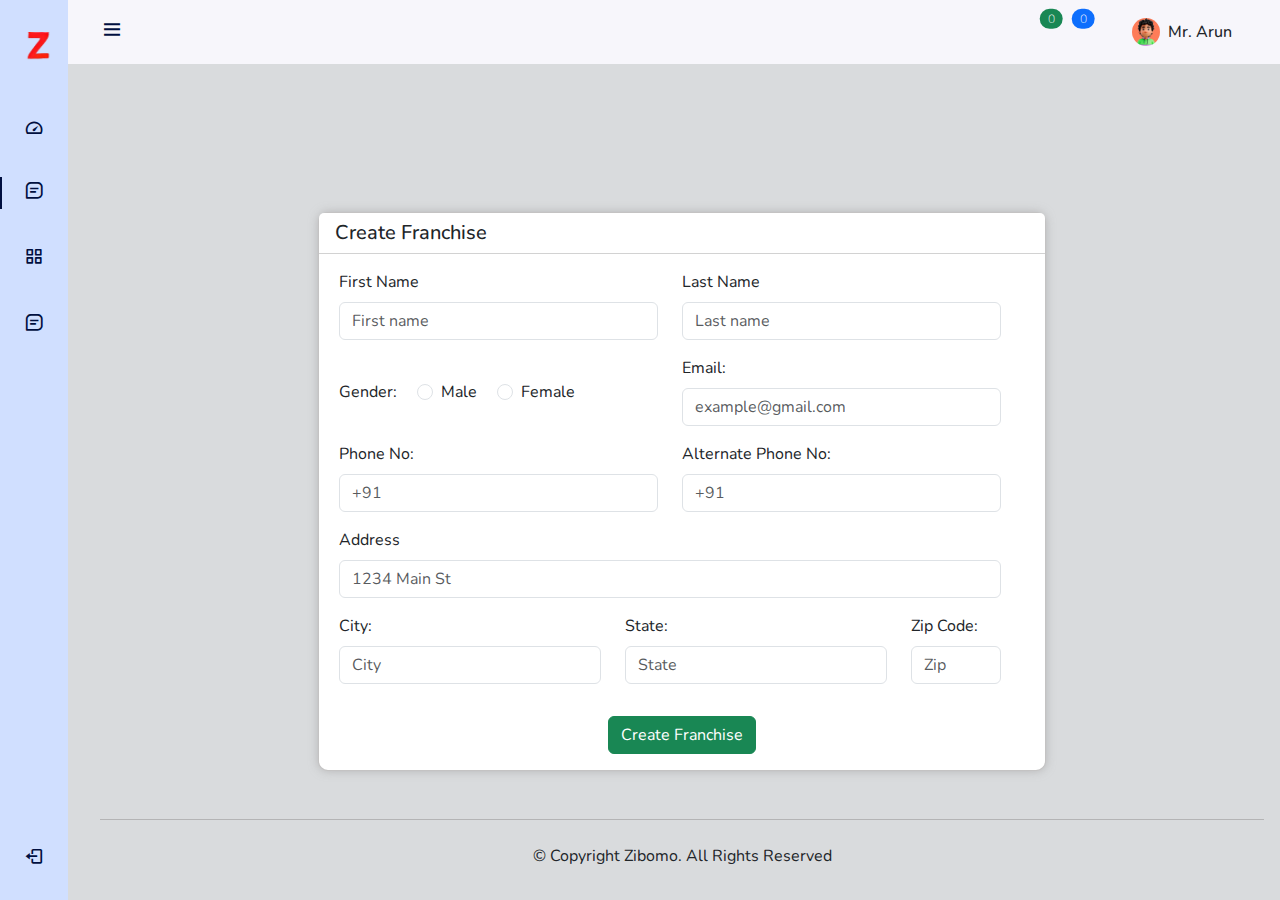
<file: create-franchise.html>
<!DOCTYPE html>
<html lang="en">

<head>
  <meta charset="UTF-8">
  <meta name="viewport" content="width=device-width, initial-scale=1.0">
  <title>Zibomo</title>
  <link rel="stylesheet" href="https://cdn.jsdelivr.net/npm/bootstrap@5.0.0-beta1/dist/css/bootstrap.min.css" />
  <!-- <link rel="stylesheet" href="https://cdn.jsdelivr.net/npm/bootstrap@5.0.0-beta1/dist/js/bootstrap.bundle.min.js" /> -->
  <!-- <link rel="stylesheet" href="https://cdnjs.cloudflare.com/ajax/libs/jquery/3.2.1/jquery.min.js" /> -->
  <link rel="stylesheet" href="https://cdn.jsdelivr.net/npm/boxicons@latest/css/boxicons.min.css" />
  <link rel="stylesheet" href="css/style.css">
  <link href="https://cdn.jsdelivr.net/npm/bootstrap@5.0.2/dist/css/bootstrap.min.css" rel="stylesheet"
    integrity="sha384-EVSTQN3/azprG1Anm3QDgpJLIm9Nao0Yz1ztcQTwFspd3yD65VohhpuuCOmLASjC" crossorigin="anonymous">
  <link rel="stylesheet" href="https://cdnjs.cloudflare.com/ajax/libs/font-awesome/6.5.2/css/all.min.css"
    integrity="sha512-SnH5WK+bZxgPHs44uWIX+LLJAJ9/2PkPKZ5QiAj6Ta86w+fsb2TkcmfRyVX3pBnMFcV7oQPJkl9QevSCWr3W6A=="
    crossorigin="anonymous" referrerpolicy="no-referrer" />
  <script src="https://cdn.jsdelivr.net/npm/bootstrap@5.0.2/dist/js/bootstrap.bundle.min.js"
    integrity="sha384-MrcW6ZMFYlzcLA8Nl+NtUVF0sA7MsXsP1UyJoMp4YLEuNSfAP+JcXn/tWtIaxVXM"
    crossorigin="anonymous"></script>
</head>

<body>

  <body id="body-pd">
    <header class="header" id="header">
      <div class="header_toggle d-flex">
          <div>
              <i class='bx bx-menu' id="header-toggle"></i>
          </div>
          <!-- <div class="ms-5">
              <input type="search" name="search" class="form-control input-search px-2" placeholder="Search">
          </div> -->
      </div>
      <div>
          <span class="navbar-text d-flex">
              <button type="button" class="btn position-relative navbar-icon">
                  <i class="fa-regular fa-bell"></i>
                  <span
                      class="position-absolute top-0 start-100 translate-middle badge rounded-pill bg-success navbar-badge">
                      0
                      <span class="visually-hidden">unread messages</span>
                  </span>
              </button>
              <button type="button" class="btn position-relative navbar-icon me-5">
                  <i class="fa-regular fa-message"></i>
                  <span
                      class="position-absolute top-0 start-100 translate-middle badge rounded-pill bg-primary navbar-badge">
                      0
                      <span class="visually-hidden">unread messages</span>
                  </span>
              </button>
              <div class="me-3">
                  <a href="javascript:void(0);" class="header-link" id="mainHeaderProfile"
                      data-bs-toggle="dropdown" data-bs-auto-close="outside" aria-expanded="false">
                      <div class="d-flex align-items-center">
                          <div class="me-xl-2 "> <img src="image/14.jpg" alt="img"
                                  class="avatar avatar-sm avatar-rounded"> </div>
                          <div class="d-xl-block d-none lh-1"> <span class="fw-medium lh-1">Mr. Arun</span> </div>
                      </div>
                  </a>
                  <ul class="main-header-dropdown dropdown-menu p-3 mt-3 overflow-hidden header-profile-dropdown dropdown-menu-end ms-5"
                      aria-labelledby="mainHeaderProfile">
                      <li class="profile-icon"><a class="dropdown-item d-flex align-items-center"
                              href="profile.html">
                              <i class="fa-regular fa-user me-2 fs-18"></i>Profile</a></li>
                      <li class="profile-icon"><a class="dropdown-item d-flex align-items-center"
                              href="mail.html">
                              <i class="fa-solid fa-inbox me-2 fs-18"></i>Inbox</a></li>
                      <li class="profile-icon"><a class="dropdown-item d-flex align-items-center"
                              href="to-do-list.html">
                              <i class="fa-solid fa-list-check me-2 fs-18"></i>Task Manager</a></li>
                      <li class="profile-icon"><a class="dropdown-item d-flex align-items-center"
                              href="mail-settings.html">
                              <i class="fa-solid fa-gear me-2 fs-18"></i>Settings</a></li>
                      <li class="profile-icon"><a class="dropdown-item d-flex align-items-center"
                              href="chat.html">
                              <i class="fa-solid fa-headset me-2 fs-18"></i>Support</a></li>
                      <li class="profile-icon"><a class="dropdown-item d-flex align-items-center"
                              href="sign-in-cover.html">
                              <i class="fa-solid fa-right-from-bracket me-2 fs-18"></i>Log Out</a></li>
                  </ul>
              </div>
          </span>
      </div>
  </header>
    <div class="l-navbar" id="nav-bar">
      <nav class="nav">
        <div>
          <a href="index.html" class="nav_logo"> 
            <!-- <i class='bx bx-layer nav_logo-icon'></i> -->
             <img src="image/z-logo.png" alt="" class="nav_logo-icon">
            <span class="nav_logo-name">
                <img src="image/zibomo-logo.png" class="w-25" alt="">
            </span>
        </a>
        <div class="nav_list">
          <a href="index.html" class="nav_link"><i class='bx bx-tachometer nav_icon'></i>
              <span class="nav_name">Dashboard</span> </a>
          <div class="d-inline-flex gap-1">
              <a class=" nav_link active " data-bs-toggle="collapse" href="#multiCollapseExample2" role="button"
                  aria-expanded="false" aria-controls="multiCollapseExample2">
                  <span><i class="bx bx-message-square-detail nav_icon"></i></span>
                  <span class="nav_name">Franchise
                      <span class="nav-dropdown-icon"><i class='bx bx-chevron-down'></i></span>
                  </span>
              </a>
          </div>
          <div class="row">
              <div class="col">
                  <div class="collapse multi-collapse" id="multiCollapseExample2">
                      <div class="">
                          <ul style="list-style: none;">
                              <li style="list-style: none;">
                                  <a href="create-franchise.html" class="nav_link">
                                      <span><i class='bx bx-radio-circle'></i></span>
                                      <span>Create Franchise</span>

                                  </a>
                              </li>
                              <li style="list-style: none;">
                                  <a href="all-franchise.html" class="nav_link">
                                      <span><i class='bx bx-radio-circle'></i></span>
                                      <span>All Franchise</span>
                                  </a>
                              </li>
                          </ul>
                      </div>
                  </div>
              </div>
          </div>
          <div class="d-inline-flex gap-1">
              <a class=" nav_link" data-bs-toggle="collapse" href="#multiCollapseExample1" role="button"
                  aria-expanded="false" aria-controls="multiCollapseExample1">
                  <span><i class='bx bx-grid-alt nav_icon'></i></span>
                  <span class="nav_name">Terminals
                      <span class="nav-dropdown-icon"><i class='bx bx-chevron-down'></i></span>
                  </span>
              </a>
          </div>
          <div class="row">
              <div class="col">
                  <div class="collapse multi-collapse" id="multiCollapseExample1">
                      <div class="">
                          <ul style="list-style: none;">
                              <li style="list-style: none;">
                                  <a href="create-terminal.html" class="nav_link">
                                      <span><i class='bx bx-radio-circle'></i></span>
                                      <span>Create Terminal</span>

                                  </a>
                              </li>
                              <li style="list-style: none;">
                                  <a href="all-terminal.html" class="nav_link">
                                      <span><i class='bx bx-radio-circle'></i></span>
                                      <span>All Terminal</span>
                                  </a>
                              </li>
                          </ul>
                      </div>
                  </div>
              </div>
          </div>

          <div class="d-inline-flex gap-1">
              <a class=" nav_link" data-bs-toggle="collapse" href="#multiCollapseExample3" role="button"
                  aria-expanded="false" aria-controls="multiCollapseExample3">
                  <span><i class="bx bx-message-square-detail nav_icon"></i></span>
                  <span class="nav_name">Venders
                      <span class="nav-dropdown-icon"><i class='bx bx-chevron-down'></i></span>
                  </span>
              </a>
          </div>
          <div class="row">
              <div class="col">
                  <div class="collapse multi-collapse" id="multiCollapseExample3">
                      <div class="">
                          <ul style="list-style: none;">
                              <li style="list-style: none;">
                                  <a href="create-vender.html" class="nav_link">
                                      <span><i class='bx bx-radio-circle'></i></span>
                                      <span>Create Vender</span>

                                  </a>
                              </li>
                              <li style="list-style: none;">
                                  <a href="all-vender.html" class="nav_link">
                                      <span><i class='bx bx-radio-circle'></i></span>
                                      <span>All Vender</span>
                                  </a>
                              </li>
                          </ul>
                      </div>
                  </div>
              </div>
          </div>
      </div>
        </div> <a href="#" class="nav_link"> <i class='bx bx-log-out nav_icon'></i> <span
            class="nav_name">SignOut</span> </a>
      </nav>
    </div>
    <!--Container Main start-->
    <section>
      <div class="main-section d-flex justify-content-center">
        <div class="col-lg-10 p-0 m-0">
          <div class="main">
            <div class="row">
              <div class="col-lg-12 py-5 d-flex justify-content-center align-items-center">
                <div class="card w-75">
                  <h5 class="card-header bg-white">Create Franchise</h5>
                  <div class="card-body">
                    <form class="row g-3">
                      <div class="row my-3">
                        <div class="col">
                          <label for="fname" class="form-label">First Name</label>
                          <input type="text" class="form-control" placeholder="First name" aria-label="First name"
                            id="fname" required>
                        </div>
                        <div class="col">
                          <label for="lname" class="form-label">Last Name</label>
                          <input type="text" class="form-control" placeholder="Last name" aria-label="Last name"
                            id="lname">
                        </div>
                      </div>
                      <div class="row">
                        <div class="col-md-6 my-4">
                          <p class="d-inline me-3">Gender:</p>
                          <div class="form-check form-check-inline">
                            <input class="form-check-input" type="radio" name="gender" id="male" value="option1">
                            <label class="form-check-label" for="male">Male</label>
                          </div>
                          <div class="form-check form-check-inline">
                            <input class="form-check-input" type="radio" name="gender" id="female" value="option2">
                            <label class="form-check-label" for="female">Female</label>
                          </div>
                        </div>
                        <div class="col-md-6 mb-3">
                          <label for="email" class="form-label">Email:</label>
                          <input type="email" class="form-control" id="email" placeholder="example@gmail.com">
                        </div>
                      </div>
                      <div class="row mb-3">
                        <div class="col">
                          <label for="phone" class="form-label">Phone No:</label>
                          <input type="tel" class="form-control" id="phone" placeholder="+91">
                        </div>
                        <div class="col">
                          <label for="alternatephone" class="form-label">Alternate Phone No:</label>
                          <input type="tel" class="form-control" id="alternatephone" placeholder="+91">
                        </div>
                      </div>
                      <div class="row">
                        <div class="col-12 mb-3">
                          <label for="inputAddress" class="form-label">Address</label>
                          <input type="text" class="form-control" id="inputAddress" placeholder="1234 Main St">
                        </div>
                      </div>
                      <div class="row mb-3">
                        <div class="col-sm-5">
                          <label for="city" class="form-label">City:</label>
                          <input type="text" class="form-control" placeholder="City" id="city">
                        </div>
                        <div class="col-sm-5">
                          <label for="state" class="form-label">State:</label>
                          <input type="text" class="form-control" placeholder="State" id="state">
                        </div>
                        <div class="col-sm">
                          <label for="zip" class="form-label">Zip Code:</label>
                          <input type="text" class="form-control" placeholder="Zip" id="zip">
                        </div>
                      </div>
                      <!-- <div class="row mb-3">
                        <div class="col-md-12">
                          <label for="assignterminal" class="form-label">Assign Terminal</label>
                          <input type="text" class="form-control" id="assignterminal" placeholder="Assign Terminal">
                        </div>
                      </div> -->
                      <div class="col-12 text-center">
                        <button type="submit" class="btn btn-success">Create Franchise</button>
                      </div>
                    </form>
                  </div>
                </div>
              </div>
            </div>
          </div>
        </div>
      </div>
    </section>

    <footer class="py-4 text-center">
      <div>&copy; Copyright Zibomo. All Rights Reserved</div>
      <!-- <div>Designed by
                <a href="" class="text-decoration-none"> Hasini Multi Tech</a>
            </div> -->
    </footer>

    <!--Container Main end-->

    <script src="js/main.js"></script>
    <script src="js/jquery-3.7.0.min.js"></script>
  </body>

</html>
</file>
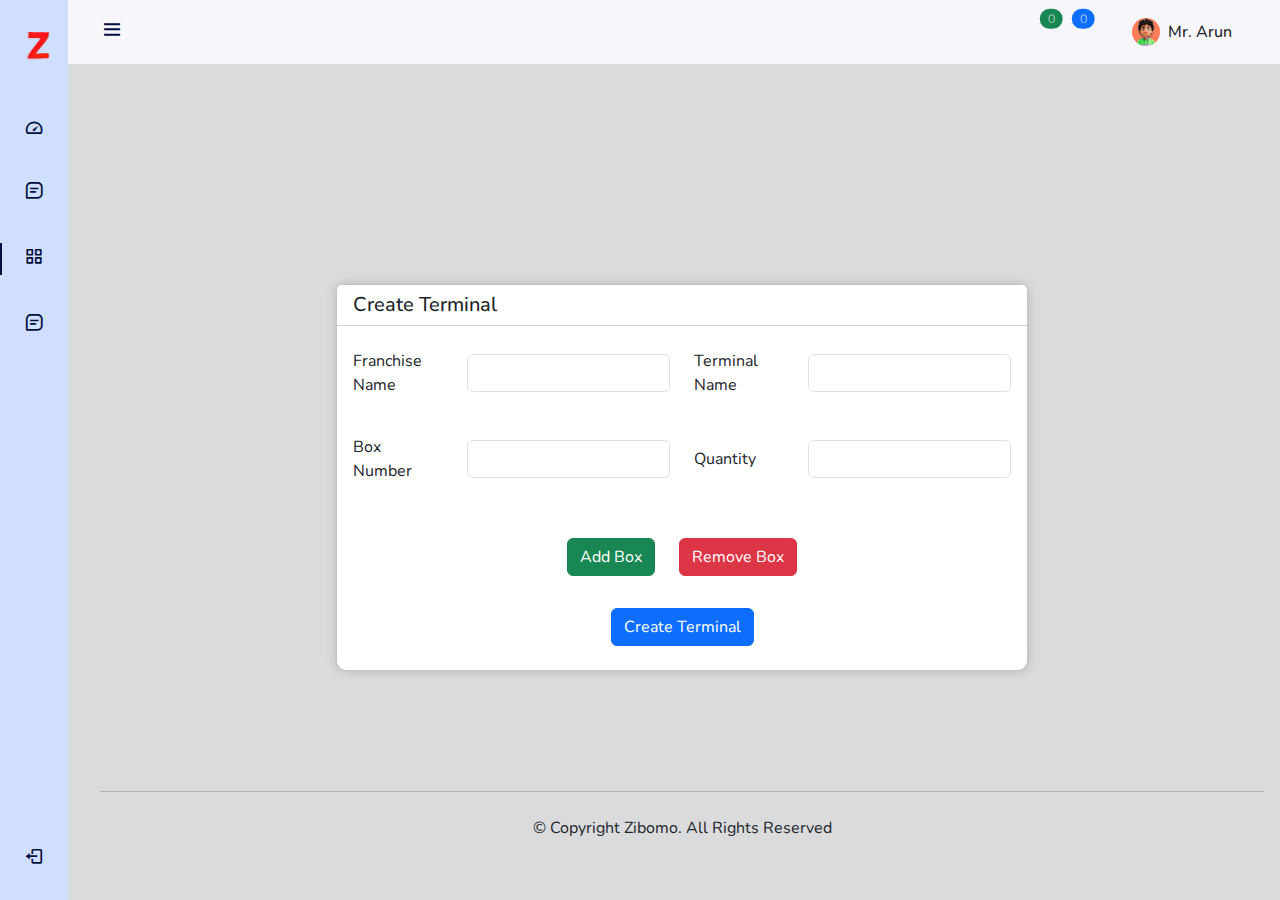
<file: create-terminal.html>
<!DOCTYPE html>
<html lang="en">

<head>
    <meta charset="UTF-8">
    <meta name="viewport" content="width=device-width, initial-scale=1.0">
    <title>Zibomo</title>
    <link rel="stylesheet" href="https://cdn.jsdelivr.net/npm/bootstrap@5.0.0-beta1/dist/css/bootstrap.min.css" />
    <!-- <link rel="stylesheet" href="https://cdn.jsdelivr.net/npm/bootstrap@5.0.0-beta1/dist/js/bootstrap.bundle.min.js" /> -->
    <!-- <link rel="stylesheet" href="https://cdnjs.cloudflare.com/ajax/libs/jquery/3.2.1/jquery.min.js" /> -->
    <link rel="stylesheet" href="https://cdn.jsdelivr.net/npm/boxicons@latest/css/boxicons.min.css" />
    <link rel="stylesheet" href="css/style.css">
    <link href="https://cdn.jsdelivr.net/npm/bootstrap@5.0.2/dist/css/bootstrap.min.css" rel="stylesheet"
        integrity="sha384-EVSTQN3/azprG1Anm3QDgpJLIm9Nao0Yz1ztcQTwFspd3yD65VohhpuuCOmLASjC" crossorigin="anonymous">
    <link rel="stylesheet" href="https://cdnjs.cloudflare.com/ajax/libs/font-awesome/6.5.2/css/all.min.css"
        integrity="sha512-SnH5WK+bZxgPHs44uWIX+LLJAJ9/2PkPKZ5QiAj6Ta86w+fsb2TkcmfRyVX3pBnMFcV7oQPJkl9QevSCWr3W6A=="
        crossorigin="anonymous" referrerpolicy="no-referrer" />
    <script src="https://cdn.jsdelivr.net/npm/bootstrap@5.0.2/dist/js/bootstrap.bundle.min.js"
        integrity="sha384-MrcW6ZMFYlzcLA8Nl+NtUVF0sA7MsXsP1UyJoMp4YLEuNSfAP+JcXn/tWtIaxVXM"
        crossorigin="anonymous"></script>
</head>

<body>

    <body id="body-pd">
        <header class="header" id="header">
            <div class="header_toggle d-flex">
                <div>
                    <i class='bx bx-menu' id="header-toggle"></i>
                </div>
                <!-- <div class="ms-5">
                    <input type="search" name="search" class="form-control input-search px-2" placeholder="Search">
                </div> -->
            </div>
            <div>
                <span class="navbar-text d-flex">
                    <button type="button" class="btn position-relative navbar-icon">
                        <i class="fa-regular fa-bell"></i>
                        <span
                            class="position-absolute top-0 start-100 translate-middle badge rounded-pill bg-success navbar-badge">
                            0
                            <span class="visually-hidden">unread messages</span>
                        </span>
                    </button>
                    <button type="button" class="btn position-relative navbar-icon me-5">
                        <i class="fa-regular fa-message"></i>
                        <span
                            class="position-absolute top-0 start-100 translate-middle badge rounded-pill bg-primary navbar-badge">
                            0
                            <span class="visually-hidden">unread messages</span>
                        </span>
                    </button>
                    <div class="me-3">
                        <a href="javascript:void(0);" class="header-link" id="mainHeaderProfile"
                            data-bs-toggle="dropdown" data-bs-auto-close="outside" aria-expanded="false">
                            <div class="d-flex align-items-center">
                                <div class="me-xl-2 "> <img src="image/14.jpg" alt="img"
                                        class="avatar avatar-sm avatar-rounded"> </div>
                                <div class="d-xl-block d-none lh-1"> <span class="fw-medium lh-1">Mr. Arun</span> </div>
                            </div>
                        </a>
                        <ul class="main-header-dropdown dropdown-menu p-3 mt-3 overflow-hidden header-profile-dropdown dropdown-menu-end ms-5"
                            aria-labelledby="mainHeaderProfile">
                            <li class="profile-icon"><a class="dropdown-item d-flex align-items-center"
                                    href="profile.html">
                                    <i class="fa-regular fa-user me-2 fs-18"></i>Profile</a></li>
                            <li class="profile-icon"><a class="dropdown-item d-flex align-items-center"
                                    href="mail.html">
                                    <i class="fa-solid fa-inbox me-2 fs-18"></i>Inbox</a></li>
                            <li class="profile-icon"><a class="dropdown-item d-flex align-items-center"
                                    href="to-do-list.html">
                                    <i class="fa-solid fa-list-check me-2 fs-18"></i>Task Manager</a></li>
                            <li class="profile-icon"><a class="dropdown-item d-flex align-items-center"
                                    href="mail-settings.html">
                                    <i class="fa-solid fa-gear me-2 fs-18"></i>Settings</a></li>
                            <li class="profile-icon"><a class="dropdown-item d-flex align-items-center"
                                    href="chat.html">
                                    <i class="fa-solid fa-headset me-2 fs-18"></i>Support</a></li>
                            <li class="profile-icon"><a class="dropdown-item d-flex align-items-center"
                                    href="sign-in-cover.html">
                                    <i class="fa-solid fa-right-from-bracket me-2 fs-18"></i>Log Out</a></li>
                        </ul>
                    </div>
                </span>
            </div>
        </header>
        <div class="l-navbar" id="nav-bar">
            <nav class="nav">
                <div>
                    <a href="index.html" class="nav_logo"> 
                        <!-- <i class='bx bx-layer nav_logo-icon'></i> -->
                         <img src="image/z-logo.png" alt="" class="nav_logo-icon">
                        <span class="nav_logo-name">
                            <img src="image/zibomo-logo.png" class="w-25" alt="">
                        </span>
                    </a>
                    <div class="nav_list">
                        <a href="index.html" class="nav_link"><i class='bx bx-tachometer nav_icon'></i>
                            <span class="nav_name">Dashboard</span> </a>
                        <div class="d-inline-flex gap-1">
                            <a class=" nav_link" data-bs-toggle="collapse" href="#multiCollapseExample2" role="button"
                                aria-expanded="false" aria-controls="multiCollapseExample2">
                                <span><i class="bx bx-message-square-detail nav_icon"></i></span>
                                <span class="nav_name">Franchise
                                    <span class="nav-dropdown-icon"><i class='bx bx-chevron-down'></i></span>
                                </span>
                            </a>
                        </div>
                        <div class="row">
                            <div class="col">
                                <div class="collapse multi-collapse" id="multiCollapseExample2">
                                    <div class="">
                                        <ul style="list-style: none;">
                                            <li style="list-style: none;">
                                                <a href="create-franchise.html" class="nav_link">
                                                    <span><i class='bx bx-radio-circle'></i></span>
                                                    <span>Create Franchise</span>
    
                                                </a>
                                            </li>
                                            <li style="list-style: none;">
                                                <a href="all-franchise.html" class="nav_link">
                                                    <span><i class='bx bx-radio-circle'></i></span>
                                                    <span>All Franchise</span>
                                                </a>
                                            </li>
                                        </ul>
                                    </div>
                                </div>
                            </div>
                        </div>
                        <div class="d-inline-flex gap-1">
                            <a class=" nav_link active" data-bs-toggle="collapse" href="#multiCollapseExample1" role="button"
                                aria-expanded="false" aria-controls="multiCollapseExample1">
                                <span><i class='bx bx-grid-alt nav_icon'></i></span>
                                <span class="nav_name">Terminals
                                    <span class="nav-dropdown-icon"><i class='bx bx-chevron-down'></i></span>
                                </span>
                            </a>
                        </div>
                        <div class="row">
                            <div class="col">
                                <div class="collapse multi-collapse" id="multiCollapseExample1">
                                    <div class="">
                                        <ul style="list-style: none;">
                                            <li style="list-style: none;">
                                                <a href="create-terminal.html" class="nav_link">
                                                    <span><i class='bx bx-radio-circle'></i></span>
                                                    <span>Create Terminal</span>
    
                                                </a>
                                            </li>
                                            <li style="list-style: none;">
                                                <a href="all-terminal.html" class="nav_link">
                                                    <span><i class='bx bx-radio-circle'></i></span>
                                                    <span>All Terminal</span>
                                                </a>
                                            </li>
                                        </ul>
                                    </div>
                                </div>
                            </div>
                        </div>
    
                        <div class="d-inline-flex gap-1">
                            <a class=" nav_link" data-bs-toggle="collapse" href="#multiCollapseExample3" role="button"
                                aria-expanded="false" aria-controls="multiCollapseExample3">
                                <span><i class="bx bx-message-square-detail nav_icon"></i></span>
                                <span class="nav_name">Venders
                                    <span class="nav-dropdown-icon"><i class='bx bx-chevron-down'></i></span>
                                </span>
                            </a>
                        </div>
                        <div class="row">
                            <div class="col">
                                <div class="collapse multi-collapse" id="multiCollapseExample3">
                                    <div class="">
                                        <ul style="list-style: none;">
                                            <li style="list-style: none;">
                                                <a href="create-vender.html" class="nav_link">
                                                    <span><i class='bx bx-radio-circle'></i></span>
                                                    <span>Create Vender</span>
    
                                                </a>
                                            </li>
                                            <li style="list-style: none;">
                                                <a href="all-vender.html" class="nav_link">
                                                    <span><i class='bx bx-radio-circle'></i></span>
                                                    <span>All Vender</span>
                                                </a>
                                            </li>
                                        </ul>
                                    </div>
                                </div>
                            </div>
                        </div>
                    </div>
                </div> <a href="#" class="nav_link"> <i class='bx bx-log-out nav_icon'></i> <span
                        class="nav_name">SignOut</span> </a>
            </nav>
        </div>
        <!--Container Main start-->
        <section>
            <div class="main-section d-flex justify-content-center">
                <div class="col-lg-10 p-0 m-0">
                    <div class="main p-4  ">
                        <div class="row py-5">
                            <div class="col-lg-12 py-5 d-flex justify-content-center align-items-center">
                                <div class="card w-75">
                                    <h5 class="card-header bg-white">Create Terminal</h5>
                                    <div class="card-body">
                                        <form class="">

                                            <div class="row g-4 align-items-center d-flex  justify-content-left">
                                                <div class="col-2 ">
                                                    <label for="inputPassword6" class="col-form-label">Franchise
                                                        Name</label>
                                                </div>
                                                <div class="col-4">
                                                    <input type="password" id="inputPassword6" class="form-control"
                                                        aria-describedby="passwordHelpInline">
                                                </div>
                                                <div class="col-2">
                                                    <label for="inputPassword6" class="col-form-label">
                                                        Terminal Name</label>
                                                </div>
                                                <div class="col-4">
                                                    <input type="password" id="inputPassword6" class="form-control"
                                                        aria-describedby="passwordHelpInline">
                                                </div>
                                            </div>
                                            <div class="row g-4 align-items-center d-flex  justify-content-left py-4">
                                                <div class="col-2">
                                                    <label for="inputPassword6" class="col-form-label">Box
                                                        Number</label>
                                                </div>
                                                <div class="col-4">
                                                    <input type="password" id="inputPassword6" class="form-control"
                                                        aria-describedby="passwordHelpInline">
                                                </div>
                                                <div class="col-2">
                                                    <label for="inputPassword6" class="col-form-label">Quantity</label>
                                                </div>
                                                <div class="col-4">
                                                    <input type="password" id="inputPassword6" class="form-control"
                                                        aria-describedby="passwordHelpInline">
                                                </div>
                                            </div>
                                            <div class="row d-flex align-items-center justify-content-center py-4">
                                                <div class="col-auto">
                                                    <a class="btn btn-success" href="#" role="button">Add Box</a>
                                                </div>
                                                <div class="col-auto">
                                                    <a class="btn btn-danger" href="#" role="button">Remove Box</a>
                                                </div>
                                            </div>
                                            <div class="row d-flex align-items-center justify-content-center py-2">
                                                <div class="col-auto">
                                                    <a class="btn btn-primary" href="#" role="button">Create
                                                        Terminal</a>
                                                </div>
                                            </div>
                                        </form>
                                    </div>
                                </div>
                            </div>
                        </div>
                    </div>
                </div>
            </div>
        </section>

        <footer class="py-4 text-center">
            <div>&copy; Copyright Zibomo. All Rights Reserved</div>
            <!-- <div>Designed by
                <a href="" class="text-decoration-none"> Hasini Multi Tech</a>
            </div> -->
        </footer>

        <!--Container Main end-->

        <script src="js/main.js"></script>
        <script src="js/jquery-3.7.0.min.js"></script>
    </body>

</html>
</file>
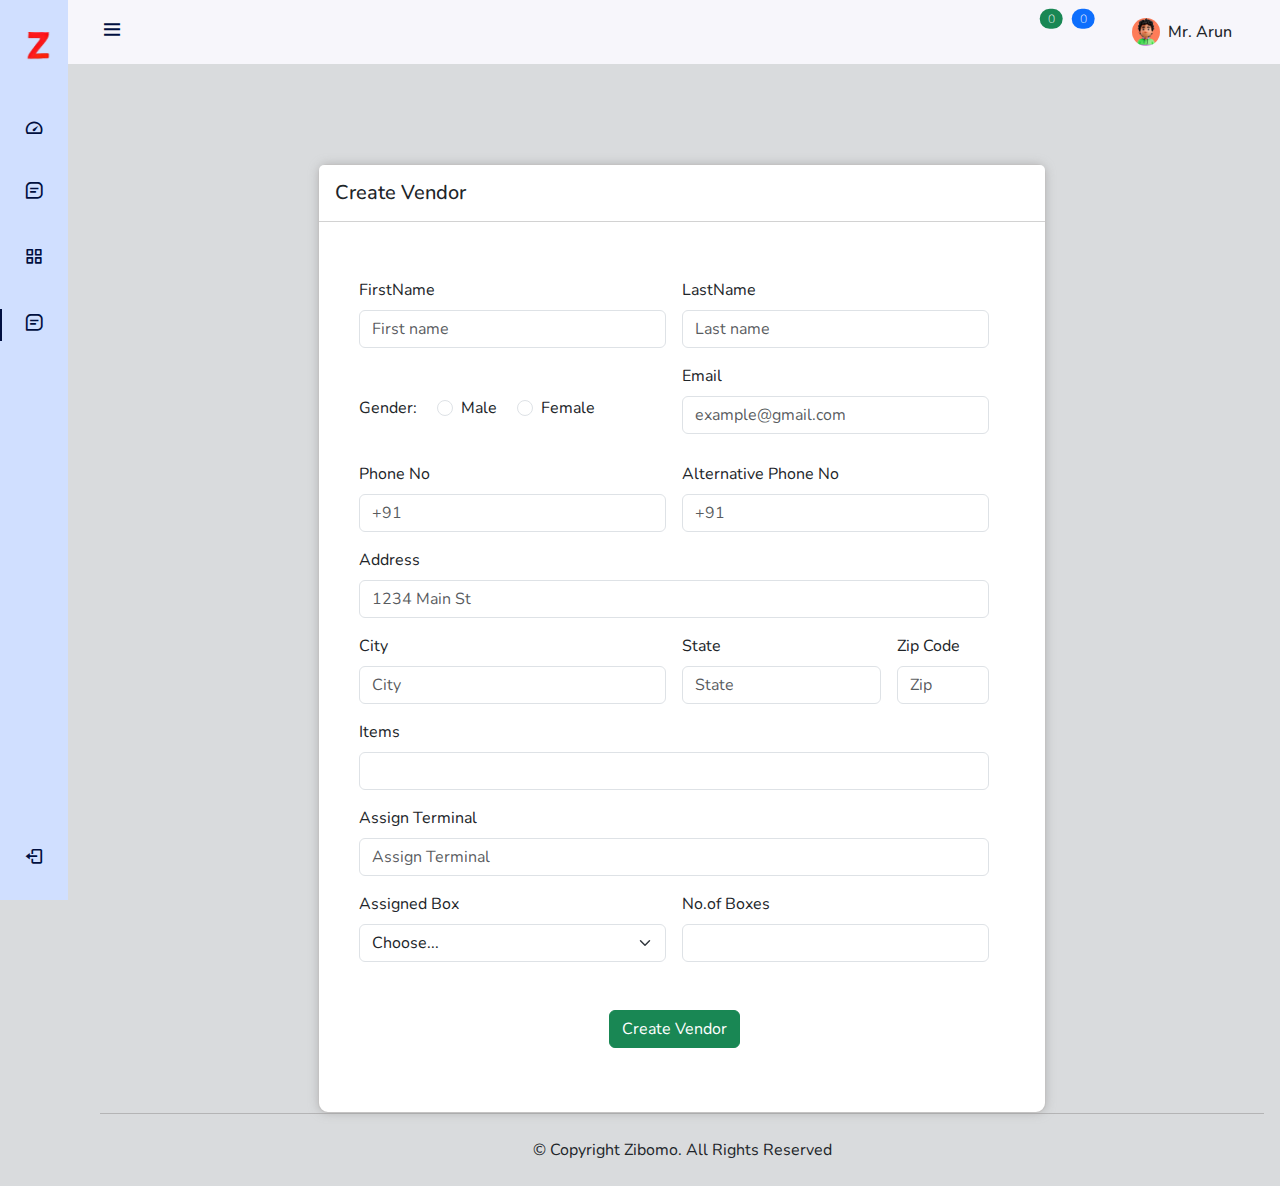
<file: create-vender.html>
<!DOCTYPE html>
<html lang="en">

<head>
    <meta charset="UTF-8">
    <meta name="viewport" content="width=device-width, initial-scale=1.0">
    <title>Zibomo</title>
    <link rel="stylesheet" href="https://cdn.jsdelivr.net/npm/bootstrap@5.0.0-beta1/dist/css/bootstrap.min.css" />
    <!-- <link rel="stylesheet" href="https://cdn.jsdelivr.net/npm/bootstrap@5.0.0-beta1/dist/js/bootstrap.bundle.min.js" /> -->
    <!-- <link rel="stylesheet" href="https://cdnjs.cloudflare.com/ajax/libs/jquery/3.2.1/jquery.min.js" /> -->
    <link rel="stylesheet" href="https://cdn.jsdelivr.net/npm/boxicons@latest/css/boxicons.min.css" />
    <link rel="stylesheet" href="css/style.css">
    <link href="https://cdn.jsdelivr.net/npm/bootstrap@5.0.2/dist/css/bootstrap.min.css" rel="stylesheet"
        integrity="sha384-EVSTQN3/azprG1Anm3QDgpJLIm9Nao0Yz1ztcQTwFspd3yD65VohhpuuCOmLASjC" crossorigin="anonymous">
    <link rel="stylesheet" href="https://cdnjs.cloudflare.com/ajax/libs/font-awesome/6.5.2/css/all.min.css"
        integrity="sha512-SnH5WK+bZxgPHs44uWIX+LLJAJ9/2PkPKZ5QiAj6Ta86w+fsb2TkcmfRyVX3pBnMFcV7oQPJkl9QevSCWr3W6A=="
        crossorigin="anonymous" referrerpolicy="no-referrer" />
    <script src="https://cdn.jsdelivr.net/npm/bootstrap@5.0.2/dist/js/bootstrap.bundle.min.js"
        integrity="sha384-MrcW6ZMFYlzcLA8Nl+NtUVF0sA7MsXsP1UyJoMp4YLEuNSfAP+JcXn/tWtIaxVXM"
        crossorigin="anonymous"></script>
</head>

<body>

    <body id="body-pd">
        <header class="header" id="header">
            <div class="header_toggle d-flex">
                <div>
                    <i class='bx bx-menu' id="header-toggle"></i>
                </div>
                <!-- <div class="ms-5">
                    <input type="search" name="search" class="form-control input-search px-2" placeholder="Search">
                </div> -->
            </div>
            <div>
                <span class="navbar-text d-flex">
                    <button type="button" class="btn position-relative navbar-icon">
                        <i class="fa-regular fa-bell"></i>
                        <span
                            class="position-absolute top-0 start-100 translate-middle badge rounded-pill bg-success navbar-badge">
                            0
                            <span class="visually-hidden">unread messages</span>
                        </span>
                    </button>
                    <button type="button" class="btn position-relative navbar-icon me-5">
                        <i class="fa-regular fa-message"></i>
                        <span
                            class="position-absolute top-0 start-100 translate-middle badge rounded-pill bg-primary navbar-badge">
                            0
                            <span class="visually-hidden">unread messages</span>
                        </span>
                    </button>
                    <div class="me-3">
                        <a href="javascript:void(0);" class="header-link" id="mainHeaderProfile"
                            data-bs-toggle="dropdown" data-bs-auto-close="outside" aria-expanded="false">
                            <div class="d-flex align-items-center">
                                <div class="me-xl-2 "> <img src="image/14.jpg" alt="img"
                                        class="avatar avatar-sm avatar-rounded"> </div>
                                <div class="d-xl-block d-none lh-1"> <span class="fw-medium lh-1">Mr. Arun</span> </div>
                            </div>
                        </a>
                        <ul class="main-header-dropdown dropdown-menu p-3 mt-3 overflow-hidden header-profile-dropdown dropdown-menu-end ms-5"
                            aria-labelledby="mainHeaderProfile">
                            <li class="profile-icon"><a class="dropdown-item d-flex align-items-center"
                                    href="profile.html">
                                    <i class="fa-regular fa-user me-2 fs-18"></i>Profile</a></li>
                            <li class="profile-icon"><a class="dropdown-item d-flex align-items-center"
                                    href="mail.html">
                                    <i class="fa-solid fa-inbox me-2 fs-18"></i>Inbox</a></li>
                            <li class="profile-icon"><a class="dropdown-item d-flex align-items-center"
                                    href="to-do-list.html">
                                    <i class="fa-solid fa-list-check me-2 fs-18"></i>Task Manager</a></li>
                            <li class="profile-icon"><a class="dropdown-item d-flex align-items-center"
                                    href="mail-settings.html">
                                    <i class="fa-solid fa-gear me-2 fs-18"></i>Settings</a></li>
                            <li class="profile-icon"><a class="dropdown-item d-flex align-items-center"
                                    href="chat.html">
                                    <i class="fa-solid fa-headset me-2 fs-18"></i>Support</a></li>
                            <li class="profile-icon"><a class="dropdown-item d-flex align-items-center"
                                    href="sign-in-cover.html">
                                    <i class="fa-solid fa-right-from-bracket me-2 fs-18"></i>Log Out</a></li>
                        </ul>
                    </div>
                </span>
            </div>
        </header>
        <div class="l-navbar" id="nav-bar">
            <nav class="nav">
                <div>
                    <a href="index.html" class="nav_logo">
                        <!-- <i class='bx bx-layer nav_logo-icon'></i> -->
                        <img src="image/z-logo.png" alt="" class="nav_logo-icon">
                        <span class="nav_logo-name">
                            <img src="image/zibomo-logo.png" class="w-25" alt="">
                        </span>
                    </a>
                    <div class="nav_list">
                        <a href="index.html" class="nav_link"><i class='bx bx-tachometer nav_icon'></i>
                            <span class="nav_name">Dashboard</span> </a>
                        <div class="d-inline-flex gap-1">
                            <a class=" nav_link" data-bs-toggle="collapse" href="#multiCollapseExample2" role="button"
                                aria-expanded="false" aria-controls="multiCollapseExample2">
                                <span><i class="bx bx-message-square-detail nav_icon"></i></span>
                                <span class="nav_name">Franchise
                                    <span class="nav-dropdown-icon"><i class='bx bx-chevron-down'></i></span>
                                </span>
                            </a>
                        </div>
                        <div class="row">
                            <div class="col">
                                <div class="collapse multi-collapse" id="multiCollapseExample2">
                                    <div class="">
                                        <ul style="list-style: none;">
                                            <li style="list-style: none;">
                                                <a href="create-franchise.html" class="nav_link">
                                                    <span><i class='bx bx-radio-circle'></i></span>
                                                    <span>Create Franchise</span>

                                                </a>
                                            </li>
                                            <li style="list-style: none;">
                                                <a href="all-franchise.html" class="nav_link">
                                                    <span><i class='bx bx-radio-circle'></i></span>
                                                    <span>All Franchise</span>
                                                </a>
                                            </li>
                                        </ul>
                                    </div>
                                </div>
                            </div>
                        </div>
                        <div class="d-inline-flex gap-1">
                            <a class=" nav_link" data-bs-toggle="collapse" href="#multiCollapseExample1" role="button"
                                aria-expanded="false" aria-controls="multiCollapseExample1">
                                <span><i class='bx bx-grid-alt nav_icon'></i></span>
                                <span class="nav_name">Terminals
                                    <span class="nav-dropdown-icon"><i class='bx bx-chevron-down'></i></span>
                                </span>
                            </a>
                        </div>
                        <div class="row">
                            <div class="col">
                                <div class="collapse multi-collapse" id="multiCollapseExample1">
                                    <div class="">
                                        <ul style="list-style: none;">
                                            <li style="list-style: none;">
                                                <a href="create-terminal.html" class="nav_link">
                                                    <span><i class='bx bx-radio-circle'></i></span>
                                                    <span>Create Terminal</span>

                                                </a>
                                            </li>
                                            <li style="list-style: none;">
                                                <a href="all-terminal.html" class="nav_link">
                                                    <span><i class='bx bx-radio-circle'></i></span>
                                                    <span>All Terminal</span>
                                                </a>
                                            </li>
                                        </ul>
                                    </div>
                                </div>
                            </div>
                        </div>

                        <div class="d-inline-flex gap-1">
                            <a class=" nav_link active" data-bs-toggle="collapse" href="#multiCollapseExample3" role="button"
                                aria-expanded="false" aria-controls="multiCollapseExample3">
                                <span><i class="bx bx-message-square-detail nav_icon"></i></span>
                                <span class="nav_name">Venders
                                    <span class="nav-dropdown-icon"><i class='bx bx-chevron-down'></i></span>
                                </span>
                            </a>
                        </div>
                        <div class="row">
                            <div class="col">
                                <div class="collapse multi-collapse" id="multiCollapseExample3">
                                    <div class="">
                                        <ul style="list-style: none;">
                                            <li style="list-style: none;">
                                                <a href="create-vender.html" class="nav_link ">
                                                    <span><i class='bx bx-radio-circle'></i></span>
                                                    <span>Create Vender</span>

                                                </a>
                                            </li>
                                            <li style="list-style: none;">
                                                <a href="all-vender.html" class="nav_link">
                                                    <span><i class='bx bx-radio-circle'></i></span>
                                                    <span>All Vender</span>
                                                </a>
                                            </li>
                                        </ul>
                                    </div>
                                </div>
                            </div>
                        </div>
                    </div>
                </div> <a href="#" class="nav_link"> <i class='bx bx-log-out nav_icon'></i> <span
                        class="nav_name">SignOut</span> </a>
            </nav>
        </div>
        <!--Container Main start-->
        <section>
            <div class="main-section d-flex justify-content-center">
                <div class="col-lg-10 p-0 m-0">
                    <div class="main">
                        <div class="row">
                            <div class="col-lg-12 d-flex justify-content-center align-items-center">
                                <div class="card w-75">
                                    <h5 class="card-header bg-white py-3">Create Vendor</h5>
                                    <div class="card-body">
                                        <form class="row g-3 p-4">
                                            <div class="row g-3">
                                                <div class="col-md-6">
                                                    <label for="FirstName" class="form-label">FirstName</label>
                                                    <input type="text" class="form-control" placeholder="First name">
                                                </div>
                                                <div class="col-md-6">
                                                    <label for="LastName" class="form-label">LastName</label>
                                                    <input type="text" class="form-control" placeholder="Last name">
                                                </div>
                                                <div class="col-md-6 mt-5 mb-4">
                                                    <p class="d-inline me-3">Gender:</p>
                                                    <div class="form-check form-check-inline">
                                                        <input class="form-check-input" type="radio" name="sex"
                                                            id="male" value="option1">
                                                        <label class="form-check-label" for="male">Male</label>
                                                    </div>
                                                    <div class="form-check form-check-inline">
                                                        <input class="form-check-input" type="radio" name="sex"
                                                            id="female" value="option2">
                                                        <label class="form-check-label" for="female">Female</label>
                                                    </div>
                                                </div>
                                                <div class="col-md-6">
                                                    <label for="inputEmail4" class="form-label">Email</label>
                                                    <input type="email" class="form-control" id="inputEmail4"
                                                        placeholder="example@gmail.com">
                                                </div>
                                                <div class="col-md-6">
                                                    <label for="phone" class="form-label">Phone No</label>
                                                    <input type="tel" class="form-control" id="phone" placeholder="+91">
                                                </div>
                                                <div class="col-md-6">
                                                    <label for="phone" class="form-label">Alternative Phone No</label>
                                                    <input type="tel" class="form-control" id="phone" placeholder="+91">
                                                </div>
                                                <div class="col-12">
                                                    <label for="inputAddress" class="form-label">Address</label>
                                                    <input type="text" class="form-control" id="inputAddress"
                                                        placeholder="1234 Main St">
                                                </div>
                                                <div class="col-md-6">
                                                    <label for="inputCity" class="form-label">City</label>
                                                    <input type="text" class="form-control" id="inputCity"
                                                        placeholder="City">
                                                </div>
                                                <div class="col-md-4">
                                                    <label for="inputState" class="form-label">State</label>
                                                    <input type="text" class="form-control" id="inputState"
                                                        placeholder="State">
                                                </div>
                                                <div class="col-md-2">
                                                    <label for="inputZip" class="form-label">Zip Code</label>
                                                    <input type="text" class="form-control" id="inputZip"
                                                        placeholder="Zip">
                                                </div>
                                                <div class="col-md-12">
                                                    <label for="inputitems" class="form-label">Items</label>
                                                    <input type="text" class="form-control" id="inputitems">
                                                </div>
                                                <div class="col-md-12">
                                                    <label for="assignterminal" class="form-label">Assign
                                                        Terminal</label>
                                                    <input type="text" class="form-control" id="assignterminal"
                                                        placeholder="Assign Terminal">
                                                </div>
                                                <div class="col-md-6">
                                                    <label for="inputbox" class="form-label">Assigned Box</label>
                                                    <select id="inputbox" class="form-select">
                                                        <option selected>Choose...</option>
                                                        <option>Small</option>
                                                        <option>Medium</option>
                                                        <option>Large</option>
                                                    </select>
                                                </div>
                                                <div class="col-md-6">
                                                    <label for="inputbox" class="form-label">No.of Boxes</label>
                                                    <input type="number" class="form-control" id="inputitems">
                                                </div>
                                                <div class="col-12 text-center py-4">
                                                    <button type="submit" class="btn btn-success mt-2">Create
                                                        Vendor</button>
                                                </div>
                                            </div>
                                        </form>
                                    </div>
                                </div>
                            </div>
                        </div>
                    </div>
                </div>
            </div>
        </section>

        <footer class="py-4 text-center">
            <div>&copy; Copyright Zibomo. All Rights Reserved</div>
            <!-- <div>Designed by
                <a href="" class="text-decoration-none"> Hasini Multi Tech</a>
            </div> -->
        </footer>

        <!--Container Main end-->

        <script src="js/main.js"></script>
        <script src="js/jquery-3.7.0.min.js"></script>
    </body>

</html>
</file>
<file: css/style.css>
@import url("https://fonts.googleapis.com/css2?family=Nunito:wght@400;600;700&display=swap");
:root {
  --header-height: 3rem;
  --nav-width: 68px;
  --first-color: #2546cc;
  --first-color-light: #afa5d9;
  --white-color: #f7f6fb;
  --body-font: "Nunito", sans-serif;
  --normal-font-size: 1rem;
  --z-fixed: 100;
}
*,
::before,
::after {
  box-sizing: border-box;
}
body {
  background-color: #cccfd1be !important;
  position: relative;
  margin: var(--header-height) 0 0 0;
  padding: 0 1rem;
  font-family: var(--body-font);
  font-size: var(--normal-font-size);
  transition: 0.5s;
}
a {
  text-decoration: none !important;
}
ul li {
  text-decoration: none;
  text-align: left;
  list-style: none;
  padding-left: -10px !important;
}

/* Start Header */
.header {
  width: 100%;
  height: var(--header-height);
  position: fixed;
  top: 0;
  left: 0;
  display: flex;
  align-items: center;
  justify-content: space-between;
  padding: 0 1rem;
  background-color: var(--white-color);
  z-index: var(--z-fixed);
  transition: 0.5s;
}
.header_toggle {
  color: #000f40;
  font-size: 1.5rem;
  cursor: pointer;
}
.header_img {
  width: 35px;
  height: 35px;
  display: flex;
  justify-content: center;
  border-radius: 50%;
  overflow: hidden;
}
.header_img img {
  width: 40px;
}
.input-search[type="search"] {
  background-image: url("../image/search.png");
  background-size: 17px;
  background-position: 98%;
  background-repeat: no-repeat;
  border: 1px solid #a7a7a7fa;
  width: 200%;
}
.navbar-icon {
  font-size: 20px !important;
  padding: 0 !important;
  margin: 0px 15px;
}
.navbar-badge {
  font-size: 12px !important;
  font-weight: 100;
}
.main-header-container .header-link {
  display: flex;
  align-items: center;
  padding: 0 0.5rem;
}

.avatar.avatar-sm {
  width: 1.75rem;
  height: 1.75rem;
  line-height: 1.75rem;
  font-size: 0.65rem;
}
.avatar.avatar-rounded {
  border-radius: 50%;
}
.avatar {
  position: relative;
  height: 2.625rem;
  width: 2.625rem;
  display: inline-flex;
  align-items: center;
  justify-content: center;
  border-radius: 0.25rem;
  color: #fff;
  font-weight: 500;
}

.fw-medium {
  font-weight: 500 !important;
}

.main-header-container .main-header-dropdown {
  box-shadow: 0px 0.125rem 0.25rem rgba(0, 0, 0, 0.05);
  inset-block-start: 0.875rem !important;
}

.dropdown-menu.show {
  display: block;
}
.header-profile-dropdown {
  min-width: 11rem !important;
}

.profile-icon,
.profile-icon a {
  color: #000f40 !important;
}

.profile-icon:hover,
.profile-icon:hover a {
  color: #dc1f26 !important;
}
/* End Header */

/* Start Horizontal Navbar */
.body-pd {
  padding-left: calc(var(--nav-width) + 1rem);
}
.l-navbar {
  position: fixed;
  top: 0;
  left: -30%;
  width: var(--nav-width);
  height: 100vh;
  background-color: #d0dfff;
  padding: 0.5rem 1rem 0 0;
  transition: 0.5s;
  z-index: var(--z-fixed);
}
.nav {
  height: 100%;
  display: flex;
  flex-direction: column;
  justify-content: space-between;
  overflow: hidden;
}
.nav_logo,
.nav_link {
  display: grid;
  grid-template-columns: max-content max-content;
  align-items: center;
  column-gap: 1rem;
  padding: 0.5rem 0 0.5rem 1.5rem;
}
.nav_logo {
  margin-bottom: 2rem;
}
.nav_logo-icon {
  width: 45%;
}
.show .nav .nav_logo .nav_logo-icon {
  display: none !important;
  transition: ease-in-out 1s;
}
.nav_logo-name {
  color: var(--white-color);
  font-weight: 700;
}
.nav_logo-name img {
  width: 38% !important;
}
.nav_link {
  position: relative;
  color: #000f40;
  margin-bottom: 1.5rem;
  transition: 0.3s;
}
.nav_link:hover {
  color: #dc1f26;
}
.nav_icon {
  font-size: 1.25rem;
}
.show {
  left: 0;
}
.active {
  color: #000f40;
}
.active::before {
  content: "";
  position: absolute;
  left: 0;
  width: 2px;
  height: 32px;
  background-color: #000f40;
}
.height-100 {
  height: 100vh;
}
@media screen and (min-width: 768px) {
  body {
    margin: calc(var(--header-height) + 1rem) 0 0 0;
    padding-left: calc(var(--nav-width) + 2rem);
  }
  .header {
    height: calc(var(--header-height) + 1rem);
    padding: 0 2rem 0 calc(var(--nav-width) + 2rem);
  }
  .header_img {
    width: 40px;
    height: 40px;
  }
  .header_img img {
    width: 45px;
  }
  .l-navbar {
    left: 0;
    padding: 1rem 1rem 0 0;
  }
  .show {
    width: calc(var(--nav-width) + 156px);
  }
  .body-pd {
    padding-left: calc(var(--nav-width) + 188px);
  }
}
/* End Horizontal Navbar */

.main-section {
  width: 100% !important;
  padding-top: 100px !important;
}
.card {
  border-radius: 10px !important;
  border: 1px solid #9b999996 !important;
  box-shadow: 0px 0px 10px #9b999996 !important;
}
.card-title h5 span {
  font-size: 1rem;
  font-weight: 400;
}
.cart-icon-1 {
  position: relative;
  width: 70px;
  height: 70px;
  color: #320faf;
  background-color: #e4eafa;
  border-radius: 50%;
}
.cart-icon-link-1 {
  position: absolute;
  top: 15px;
  left: 17px;
}
.cart-icon-2 {
  position: relative;
  width: 70px;
  height: 70px;
  color: #058d39;
  background-color: #c8fcdc;
  border-radius: 50%;
}
.cart-icon-link-2 {
  position: absolute;
  top: 15px;
  left: 25px;
}
.cart-icon-3 {
  position: relative;
  width: 70px;
  height: 70px;
  color: #f78d15;
  background-color: #f3e1cc;
  border-radius: 50%;
}
.cart-icon-link-3 {
  position: absolute;
  top: 15px;
  left: 17px;
}
.cards-sales-count {
  font-weight: 900px;
}

/* Start Footer */
footer {
  border-top: 1px solid #9b999996;
}
/* End Footer */

.modal {
  display: none;
  position: fixed;
  z-index: 1;
  left: 0;
  top: 0;
  width: 100%;
  height: 100%;
  overflow: auto;
  background-color: rgb(0, 0, 0);
  background-color: rgba(0, 0, 0, 0.4);
}
.modal-content {
  background-color: #fefefe;
  margin: 5% auto;
  padding: 20px;
  border: 1px solid #888;
  width: 40% !important;
}
.modal-content input {
  margin-bottom: 20px;
}
.close {
  color: #aaa;
  float: right;
  font-size: 28px;
  font-weight: bold;
}
.close:hover,
.close:focus {
  color: black;
  text-decoration: none;
  cursor: pointer;
}

td,
th {
  vertical-align: baseline;
}
@media screen and (max-width: 1000px) {
  .dashboard-cards-container {
    flex-direction: column !important;
  }
  .dashboard-card{
    width: 100% !important;
  }
}
</file>
